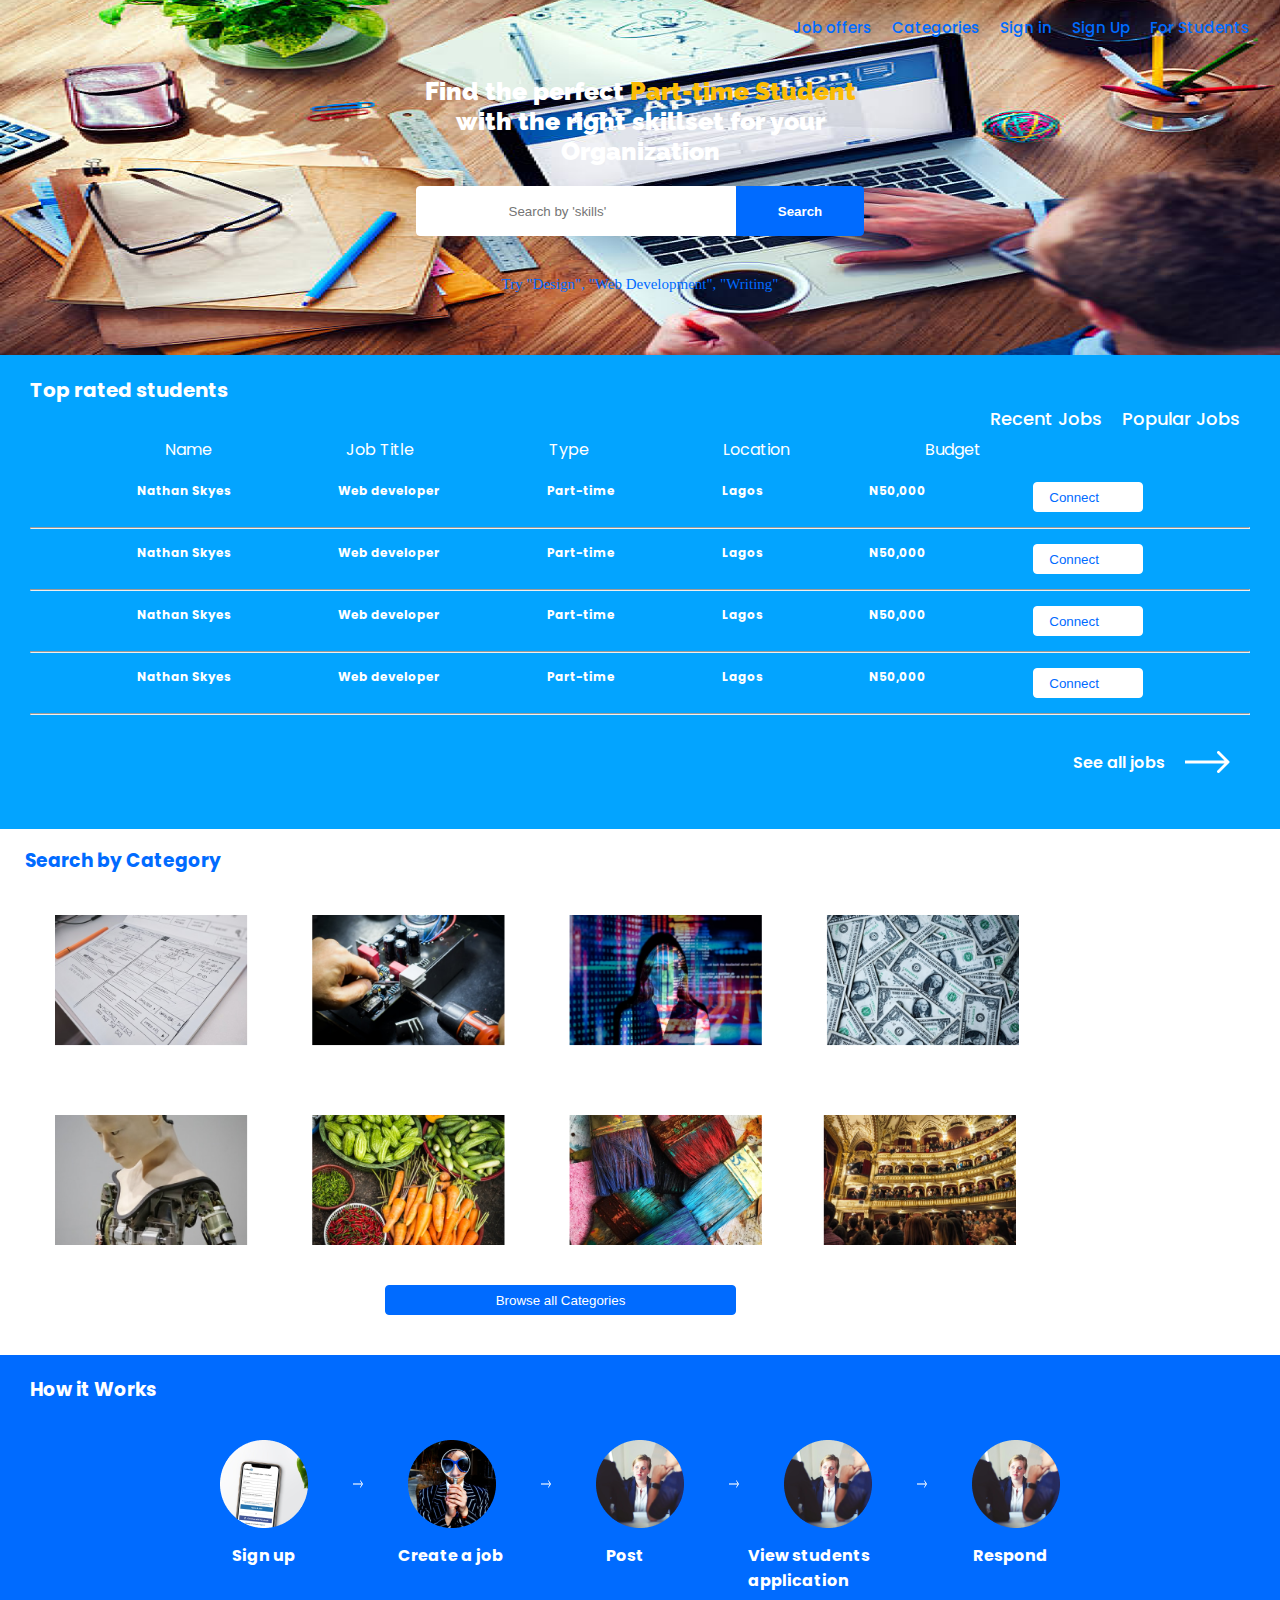
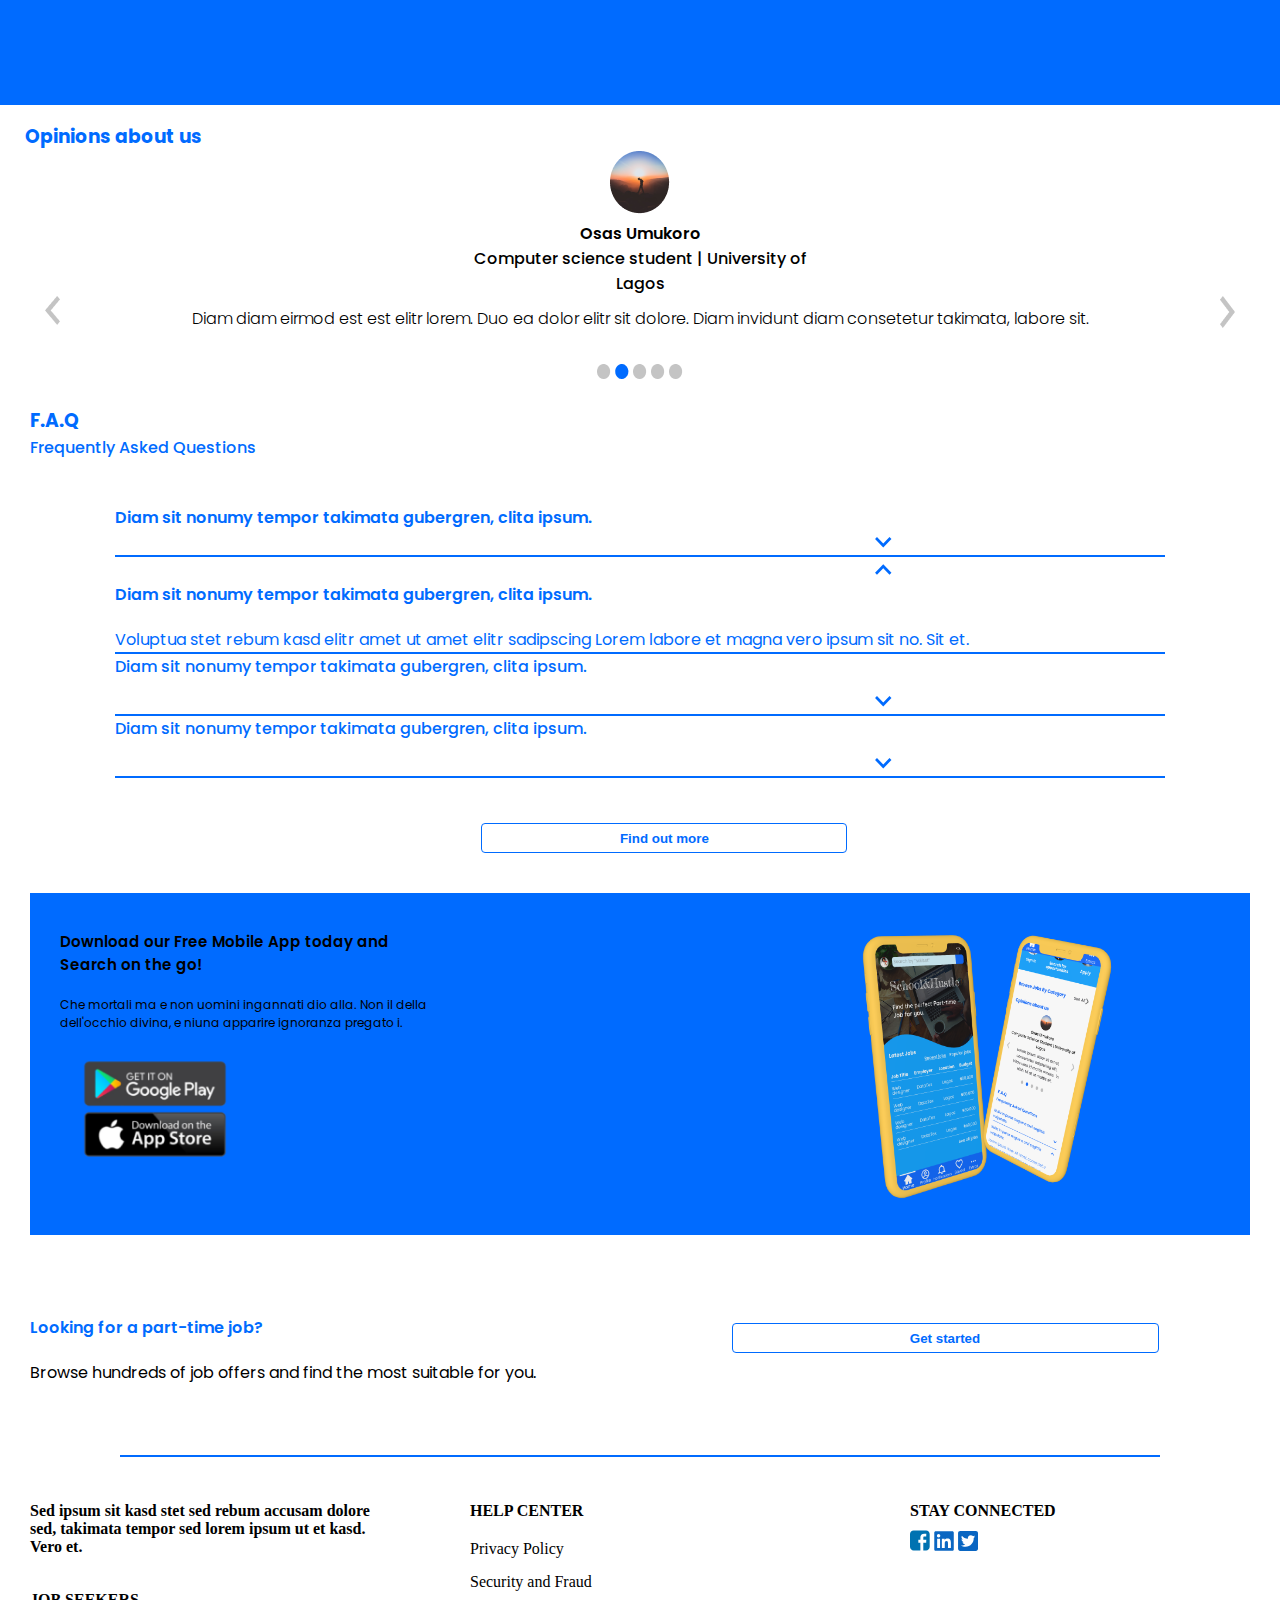
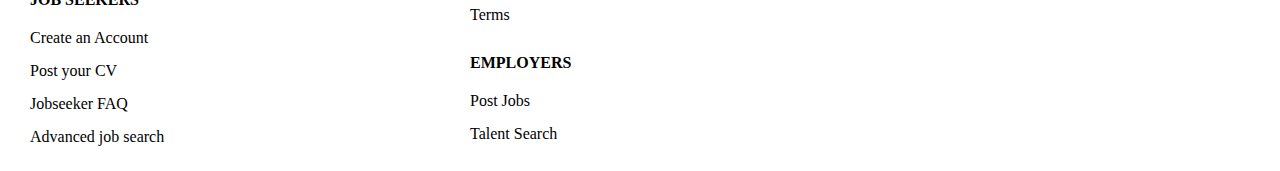
<file: Employer interface/index.html>
<!DOCTYPE html>
<html>
    <head>
        <meta charset="UTF-8">
        <meta name="viewport" content="width=device-width, initial-scale=1.0">
        <link rel="stylesheet" href="style.css">
        <link rel="preconnect" href="https://fonts.gstatic.com">
        <link rel="preconnect" href="https://fonts.gstatic.com">
<link href="https://fonts.googleapis.com/css2?family=Fredericka+the+Great&family=Poppins:ital,wght@0,500;1,400&family=Quicksand:wght@700&family=Raleway:wght@900&display=swap" rel="stylesheet">
        <title>Employer Interface</title>

    </head>
    <body>
        <header>
            <div class="head">
                <input type="search" placeholder="Search by 'skills" required class="search">
                <button class="head-button"></button>
                <p class="head-p">Try "Design", "Web Development", "Writing"</p>
            
                <h2>School&Hustle</h2>
                <h3>Find the perfect <strong>Part-time Job</strong> for you.</h3>
            </div>

            <nav>
                <a href="">Job offers</a> 
                <a href="">Categories</a>
                <a href="">Sign in</a>
                <a class="sign-up" href="">Sign Up</a>
                <a href="">For Students</a>
            </nav>
            <!--<img src="" alt="LOGO" class="logo">-->
            <div class="web-head">
                <h3 class="h3-web">Find the perfect <span>Part-time Student</span> <br>with the right skillset for your <br><span class="span-br">Organization</span></h3>
                <input type="search" placeholder="Search by 'skills'" required class="search"><button class="head-button">Search</button>
                <p class="head-p">Try "Design", "Web Development", "Writing"</p>
            </div>   

        </header>
        
        <main>
            <section class="section-job">
                <h5>Top rated students</h5>
                <div class="latest">
                    <a class="a-latest" href="">Recent Jobs</a>
                    <a class="a-latest" href="">Popular Jobs</a>
                </div> 

                <div class="title">
                    <p>Name</p>
                    <p>Job Title</p>
                    <p>Type</p>
                    <p>Location</p>
                    <p>Budget</p>
                </div>

                <div class="one">
                    <h6>Nathan Skyes</h6>
                    <h6>Web developer</h6>
                    <h6>Part-time</h6>
                    <h6>Lagos</h6>
                    <h6>N50,000</h6>
                    <button type="submit" class="latest-button">Connect</button>
                </div>
                <hr>

                <div class="two">
                    <h6>Nathan Skyes</h6>
                    <h6>Web developer</h6>
                    <h6>Part-time</h6>
                    <h6>Lagos</h6>
                    <h6>N50,000</h6>
                    <button type="submit" class="latest-button">Connect</button>
                </div>
                <hr>

                <div class="three">
                    <h6>Nathan Skyes</h6>
                    <h6>Web developer</h6>
                    <h6>Part-time</h6>
                    <h6>Lagos</h6>
                    <h6>N50,000</h6>
                    <button type="submit" class="latest-button">Connect</button>
                </div>
                <hr>

                <div class="four">
                    <h6>Nathan Skyes</h6>
                    <h6>Web developer</h6>
                    <h6>Part-time</h6>
                    <h6>Lagos</h6>
                    <h6>N50,000</h6>
                    <button type="submit" class="latest-button">Connect</button>
                </div>
                <hr>
                    
                <a href=""><p class="job-p">See all jobs<img class="click-arrow" src="Arrow.png"></p></a>
                
            </section>

            <section class="category">
                <h3 class="h3">Search by Category</h3>
                <div class="categories">
                    <img src="Group10.png" alt="group" class="group">
                </div>
                <div class="categories">
                    <div class="names">
                        <div>UI/UX design</div>
                        <div>Engineering</div>
                        <div>Web <br>Development</div>
                        <div>Finance</div>
                        <div>Artificial <br> Intelligence</div>
                        <div>Food science</div>
                        <div>Arts</div>
                        <div>Music/Theatre</div>
                    </div>
                    <button type="submit" class="button-cat">Browse all Categories</button>
                </div>
            </section>

            <section class="section-works">
                <div class="works">
                    <h3 class="h3-works">How it Works</h3>
                    <div class="img">
                        <img src="Ellipse1m.png" alt="">
                        <img class="arrow" src="Arrow.png" alt="arrow">
                        <img src="Ellipse2m.png" alt="">
                        <img class="arrow" src="Arrow.png" alt="arrow">
                        <img src="Ellipse3m.png" alt="">
                        <img class="arrow" src="Arrow.png" alt="arrow">
                        <img src="Ellipse3m.png" alt="">
                        <img class="arrow" src="Arrow.png" alt="arrow">
                        <img src="Ellipse3m.png" alt="">
                    </div>

                    <div class="caption">
                        <p>Sign up</p>
                        <p>Create a job</p>
                        <p>Post</p>
                        <p>View students <br>application</p>
                        <p>Respond</p>
                    </div>
                </div>
            </section>

            <section class="section-options">
                
                <h3 class="h3-options">Opinions about us</h3>
                <div class="slideshow-container">
                    <img src="Ellipse4m.png" alt="">
                    <div class="client">Osas Umukoro</div>
                    <div class="detail">Computer science student | University of <br>Lagos</div>
                    <img class="prev" src="prevm.png">
                    <img class="next" src="nextm.png">
                    <div class="last">Diam diam eirmod est est elitr lorem. Duo ea dolor elitr sit dolore. Diam invidunt diam consetetur takimata, labore sit.</div>
                    <img src="Ellipse5m.png"> <img src="circle2.png"> <img src="Ellipse5m.png"> <img src="Ellipse5m.png"> <img src="Ellipse5m.png">
                </div>    
            </section>
   
            
            <section class="section-faq">
                <div class="faq">
                    <h3 class="h3-faq">F.A.Q</h3>
                    <p class="p-faq">Frequently Asked Questions</p>
                    <div class="content-faq">
                        <pclass="p-faq" >Diam sit nonumy tempor takimata gubergren, clita ipsum.</p>
                        <img class="img-faq" src="down.svg">
                        <hr class="hr">

                        <img class="img-faq" src="up.svg">
                        <p class="p-faq1" >Diam sit nonumy tempor takimata gubergren, clita ipsum.</p>
                        <p class="p1-faq">Voluptua stet rebum kasd elitr amet ut amet elitr sadipscing Lorem labore et magna vero ipsum sit no. Sit et.</p>
                        <hr class="hr">

                        <p class="p-faq">Diam sit nonumy tempor takimata gubergren, clita ipsum.</p>
                        <img class="img-faq" src="down.svg">
                        <hr class="hr">

                        <p class="p-faq">Diam sit nonumy tempor takimata gubergren, clita ipsum.</p>
                        <img class="img-faq" src="down.svg">
                        <hr class="hr">
                    </div>
                    <button type="submit" class="faq-button">Find out more</button>
                </div>
            </section>
            
            <section class="section-app">
                <div class="app">
                    <h6 class="h6-app">Download our Free Mobile App today and <br>Search on the go!</h6>
                    <p class="p-app">Che mortali ma e non uomini ingannati dio alla. Non il della dell'occhio divina, e niuna apparire ignoranza pregato i.</p>
                    <img class="download" src="R1641ee441627bfda3999d67df96e186a 1.png" alt="">
                </div>
                <div class="empty"></div>
                <div class="phone-app">
                <img class="phone" src="Rectangle2.png" alt="app">
                <img class="phone" src="Rectangle.png" alt="app">
                </div>
            </section>

            <section class="section-join">
                <div class="join-grid">
                    <p class="join">Looking for a part-time job?</p>
                    <p class="join-p">Browse hundreds of job offers and find the most suitable for you.</p>
                </div>
                <div>
                    <button type="submit" class="join-button">Get started</button>
                </div>            
            </section>
            <hr class="hr-join">
        </main>

        <footer class="footer">            
            <div class="column1">
                <!--<img class="logo" src="" alt="LOGO">-->
                <p class="container1">Sed ipsum sit kasd stet sed rebum accusam dolore sed, takimata tempor sed lorem ipsum ut et kasd. Vero et.</p>
                <p class="container1">JOB SEEKERS</p>
                <a href="" class="container2">Create an Account</a>
                <a href="" class="container2">Post your CV</a>
                <a href="" class="container2">Jobseeker FAQ</a>
                <a href=""class="container2">Advanced job search</a>
            </div>
            
            <div class="column2">
                <p class="container1" >HELP CENTER</p>
                <a href="" class="container2">Privacy Policy</a>
                <a href=""class="container2">Security and Fraud</a>
                <a href="" class="container2">Terms</a>
            
                <p class="container1">EMPLOYERS</p>
                <a href="" class="container2">Post Jobs</a>
                <a href=""class="container2" >Talent Search</a>
            </div>
            <div class="column3">
                <p class="container1">STAY CONNECTED</p>
                    <img src="facebook.svg" class="icon"></a>
                    <!--<img src="" class="gmail"></a>-->
                    <img src="linkedin.svg" class="icon"></a>
                    <img src="twitter.svg" class="icon"></a>
            </div>
        </footer>
    </body>
</html>
</file>
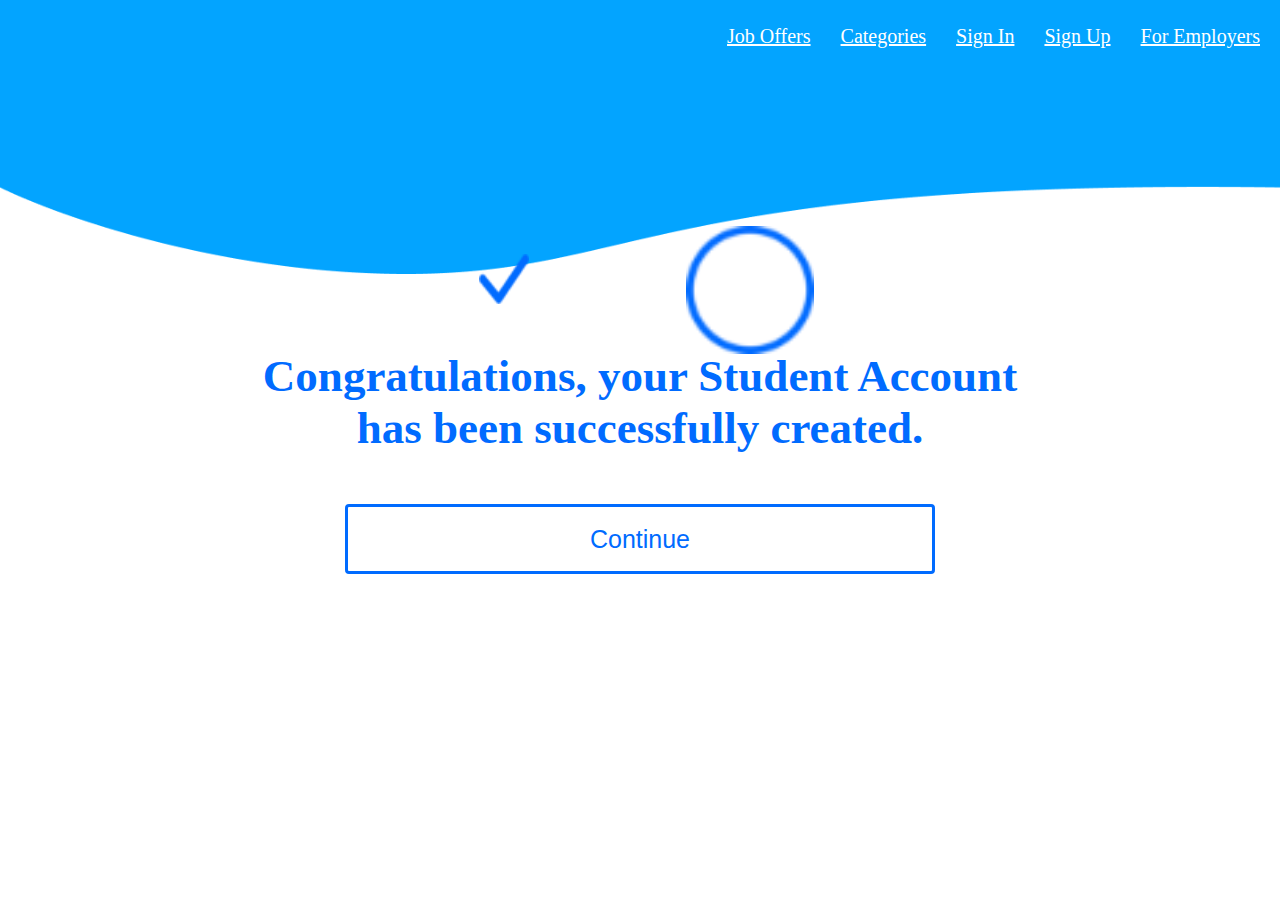
<file: Accountcreation.html>
<!DOCTYPE html>
<html>
    <head>
        <meta charset="UTF-8">
        <meta name="viewport" content="width=device-width, initial-scale=1.0">
        <link rel="stylesheet" href="accountcreation.css">
        <link rel="preconnect" href="https://fonts.gstatic.com">
        <title>Successful Account Creation</title>
    </head>
    
    <body>
        <header>
            <img src="vector2.png" alt="vector">
            <!--<img class="img" src="" alt="Logo">-->
            <nav>
                <a href="">Job Offers</a>
                <a href="">Categories</a>
                <a href="">Sign In</a>
                <a href="">Sign Up</a>
                <a href="">For Employers</a>
            </nav>

        </header>
        
        <main>
            <div class="inline-img">
                <img class="circle" src="circle.png">
                <img class="tick" src="tick32x32.png">
            </div>    
            <div class="main">    
                <h2>Congratulations, your Student Account<br>has been successfully created.</h2>
                <button type="submit">Continue</button>
            </div>

        </main>
    
    
    </body>
</html>
</file>
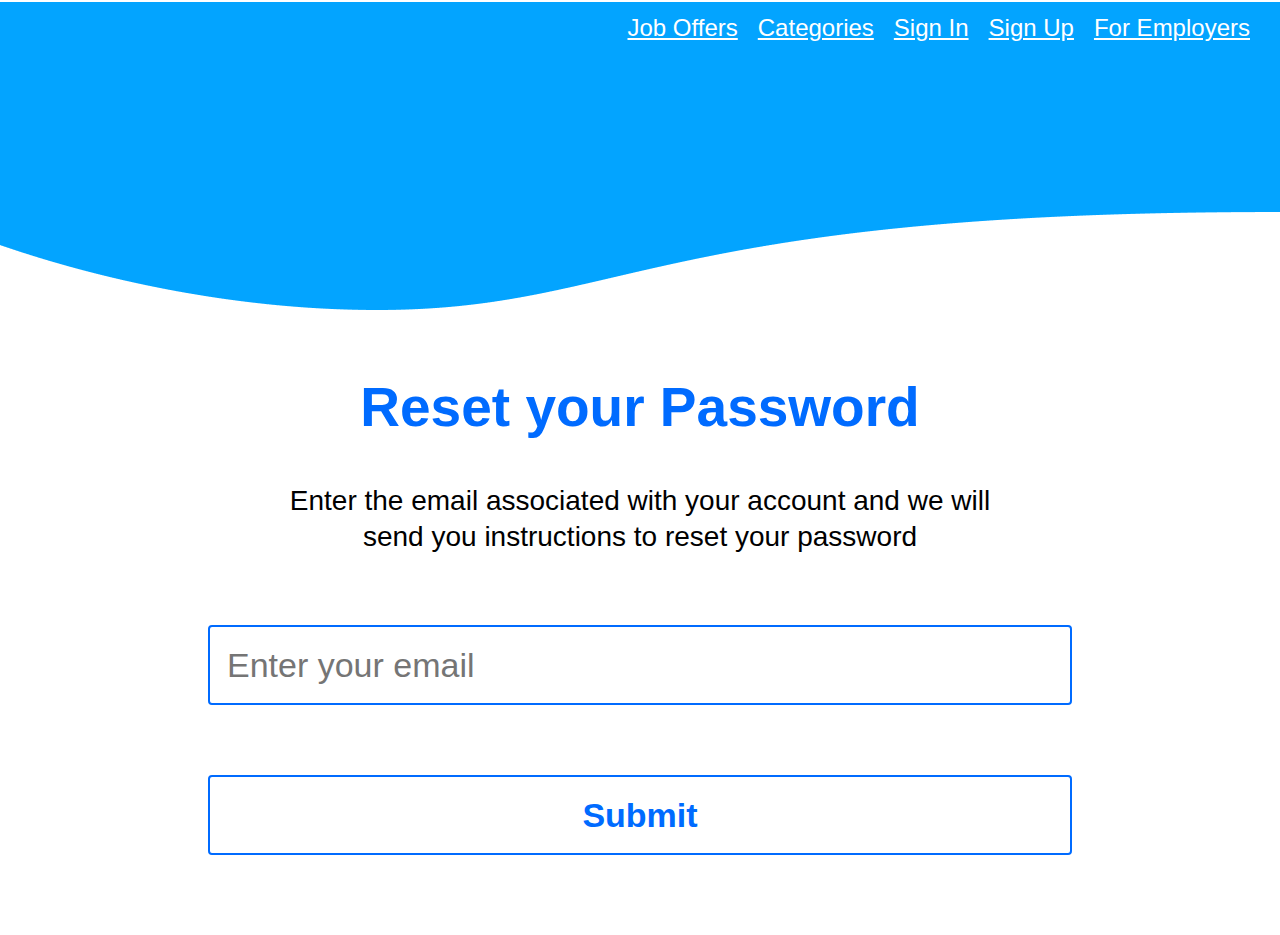
<file: forgotpassword.html>
<!DOCTYPE html>
<html>
    <head>
        <meta charset="UTF-8">
        <meta name="viewport" content="width=device-width, initial-scale=1.0">
        <link rel="stylesheet" href="forgotpassword.css">
        <link rel="preconnect" href="https://fonts.gstatic.com">
        <title>Forgot Password</title>
    </head>
    
    <body>
        <header>
            <!--<img src="" alt="Logo">-->
            <nav>
                <a href="">Job Offers</a>
                <a href="">Categories</a>
                <a href="">Sign In</a>
                <a href="">Sign Up</a>
                <a href="">For Employers</a>
            </nav>
        </header>
        
        <main>
            <div class="container">
                <h6>Reset your Password</h6>
                <p>Enter the email associated with your account and we will<br>send you instructions to reset your password</p>
                <div class="box">
                    <input type="email" placeholder="Enter your email" required class="email">
                    <button type="submit" class="button">Submit</button> 
                </div>
            </div>
        </main>
    
    
    </body>
</html>
</file>
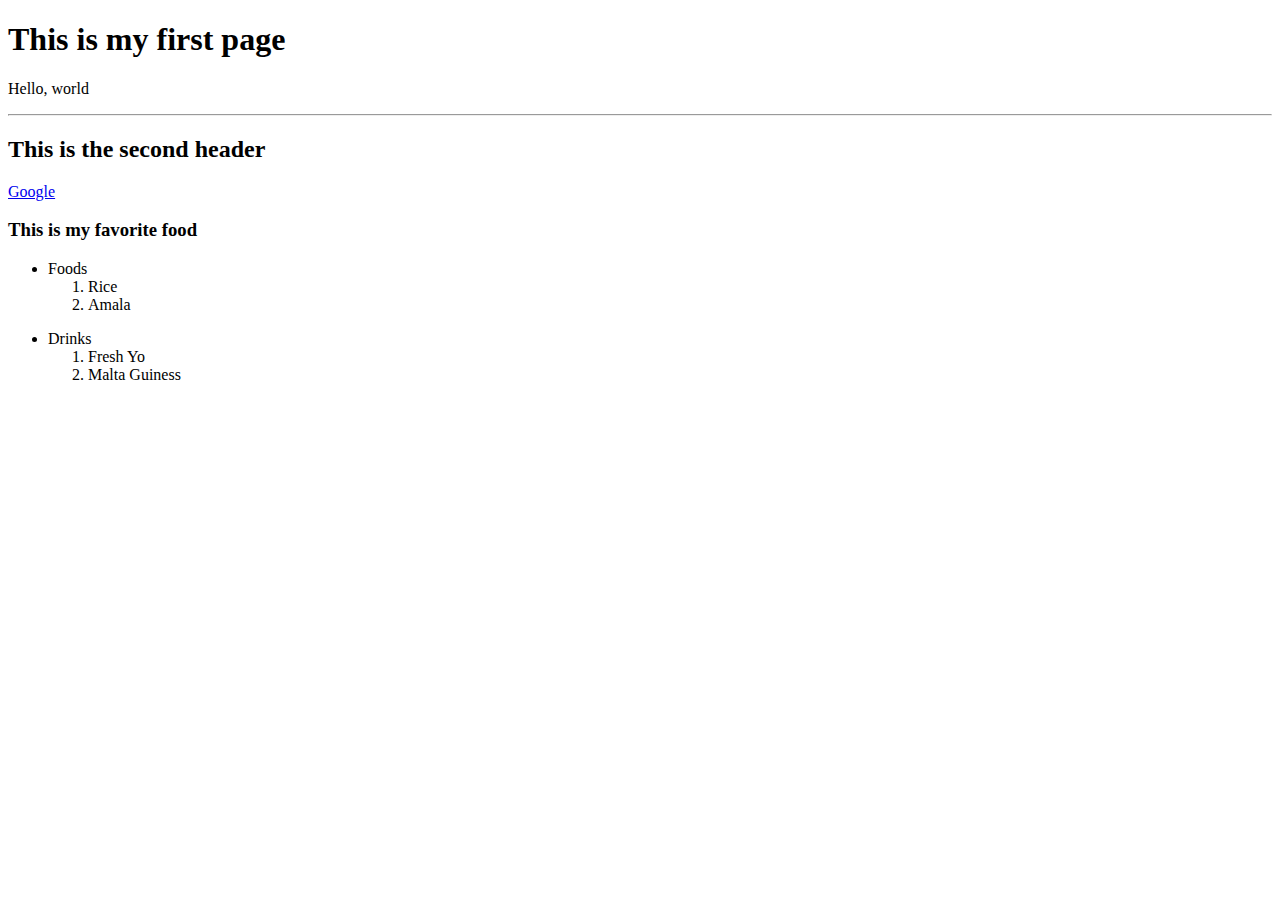
<file: Hello World.html>
<!DOCTYPE html>
<html>

<head>
    <title> Hello, World</title>
</head>

<body>
    <h1> This is my first page</h1>
    <p> Hello, world</p>
    <hr>
    <h2>This is the second header </h2>
    <a href="https://www.google.com"> Google </a>
    <h3>This is my favorite food</h3>
    <ul>
        <li>Foods
            <ol>
                <li> Rice</li>
                <li> Amala</li>
            </ol>
        </li>
    </ul>
    <ul>
        <li>Drinks</li>
        <ol>
            <li>Fresh Yo</li>
            <li> Malta Guiness</li>
        </ol>
    </ul>
    <blockquote cite="">

    </blockquote>
</body>

</html>
</file>
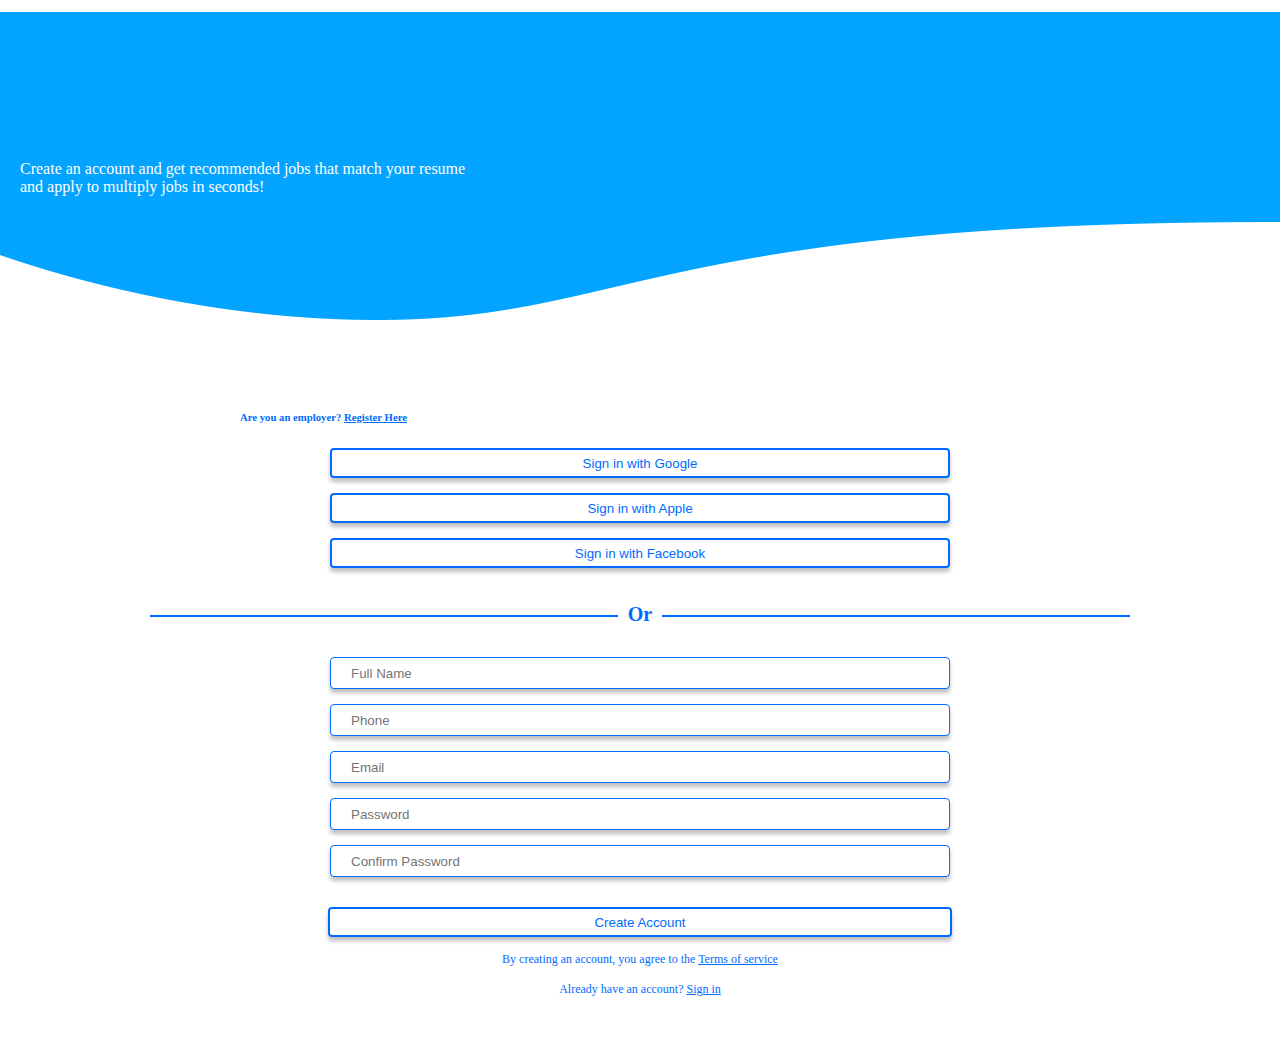
<file: studentsignup.html>
<!DOCTYPE html>
<html>

<head>
    <meta charset="UTF-8">
    <meta name="viewport" content="width=device-width, initial-scale=1.0">
    <link rel="stylesheet" href="studentsignup.css">
    <link rel="preconnect" href="https://fonts.gstatic.com">
    <title>Student Sign Up Page</title>
</head>

<body>
   <header class="header">
       <!--<img src="" alt="">-->
        <p>Create an account and get recommended jobs that match your resume </p>
        <p>and apply to multiply jobs in seconds!</p>
   </header>

    <main>
        <h6>Are you an employer? <a href="">Register Here</a></h6>
     
        <form class="main">   
            <div class="box">
                <div>
                    <button class="btn" type="submit" onclick="">Sign in with Google</button>
                </div>
       
                <div>
                    <button class="btn" type="submit" onclick="">Sign in with Apple</button>
                </div>
        
                <div>
                    <button class="btn" type="submit" onclick="">Sign in with Facebook</button>
                </div>
            </div>
        </form>
        
        <div class="or">
            <h5><span>Or</span></h5>
        </div>
   
        <form class="input-box">
            <div>
                <input type="name" placeholder="Full Name" required class="name">
            </div>
    
            <div>
                <input type="number" placeholder="Phone" required class="number">
            </div>

            <div>
                <input type="email" placeholder="Email" required class="name">
            </div>
    
            <div>
                <input type="password" placeholder="Password" required class="password">
            </div>
    
            <div>
                <input type="password" placeholder="Confirm Password" required class="password">
            </div>
        </form>

        <div class="button">    
            <button type="submit">Create Account</button>
        </div>
        
    </main>


</body>

<footer>
    <div class="container">
        <p>By creating an account, you agree to the <a href="">Terms of service</a> </p>
    </div>
    <div class="container1">
        <p>Already have an account? <a href="">Sign in</a> </p>
    </div>
</footer>

</html>
</file>
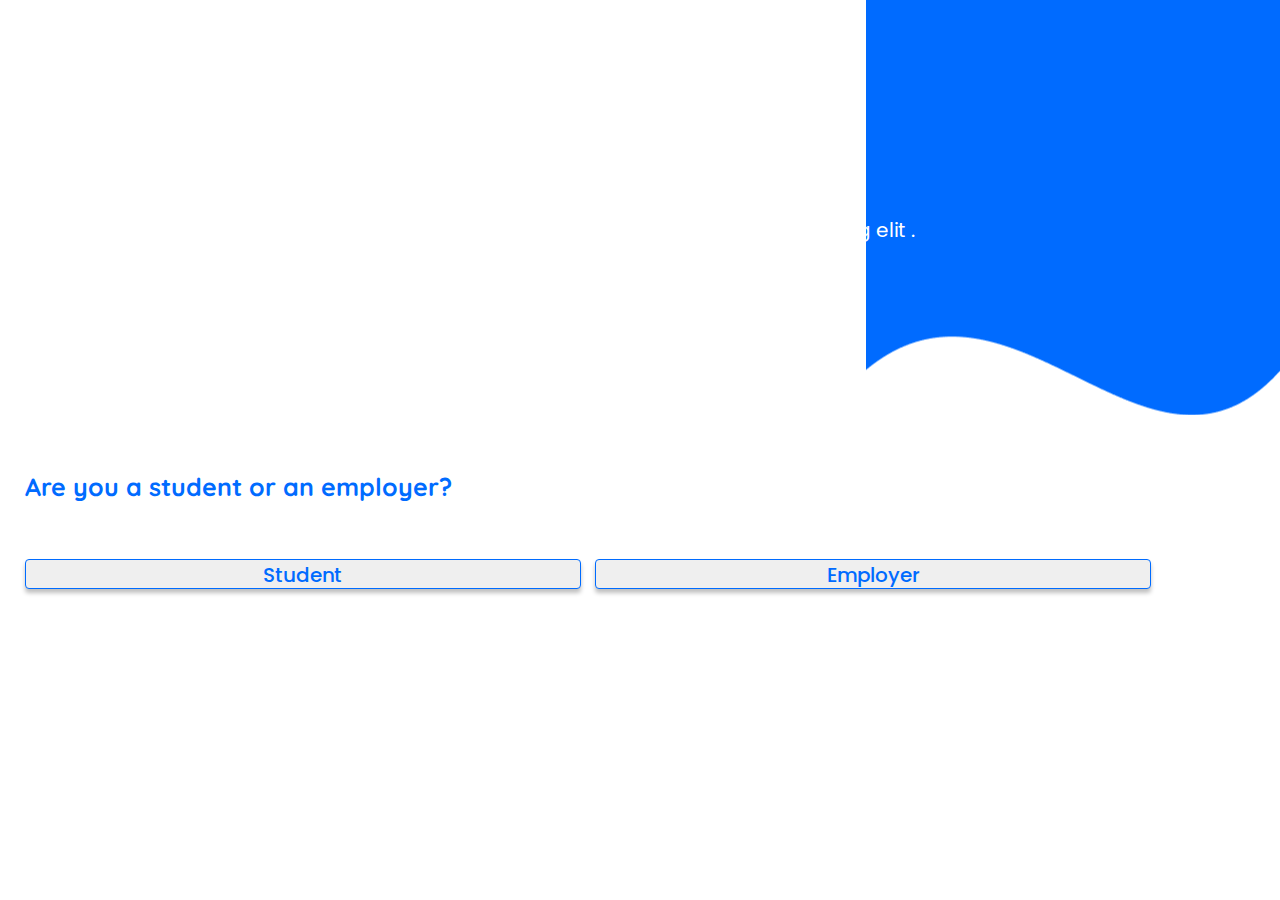
<file: welcome.html>
<!DOCTYPE html>
<html>

<head>
    <meta charset="UTF-8">
    <meta name="viewport" content="width=device-width, initial-scale=1.0">
    <link rel="stylesheet" href="welcome.css">
    <link rel="preconnect" href="https://fonts.gstatic.com">
<link href="https://fonts.googleapis.com/css2?family=Fredericka+the+Great&family=Poppins:ital,wght@0,500;1,400&family=Quicksand:wght@700&display=swap" rel="stylesheet">
    <title>Welcome Page</title>
</head>

<body>
    <header>
        <div class="header">
          <h2>Welcome to</h2>
          <h1>ScholarHustle</h1>
          <p>lorem ipsum dolor sit amet, consectetur adipiscing elit .</p>
        </div>
    </header>

    <div class="container">
      <h3>Are you a student or an employer?</h3>
        <button type="submit" class="btn1">Student</button>
        <button type="submit" class="btn2">Employer</button>
    </div>


</body>

</html>
</file>
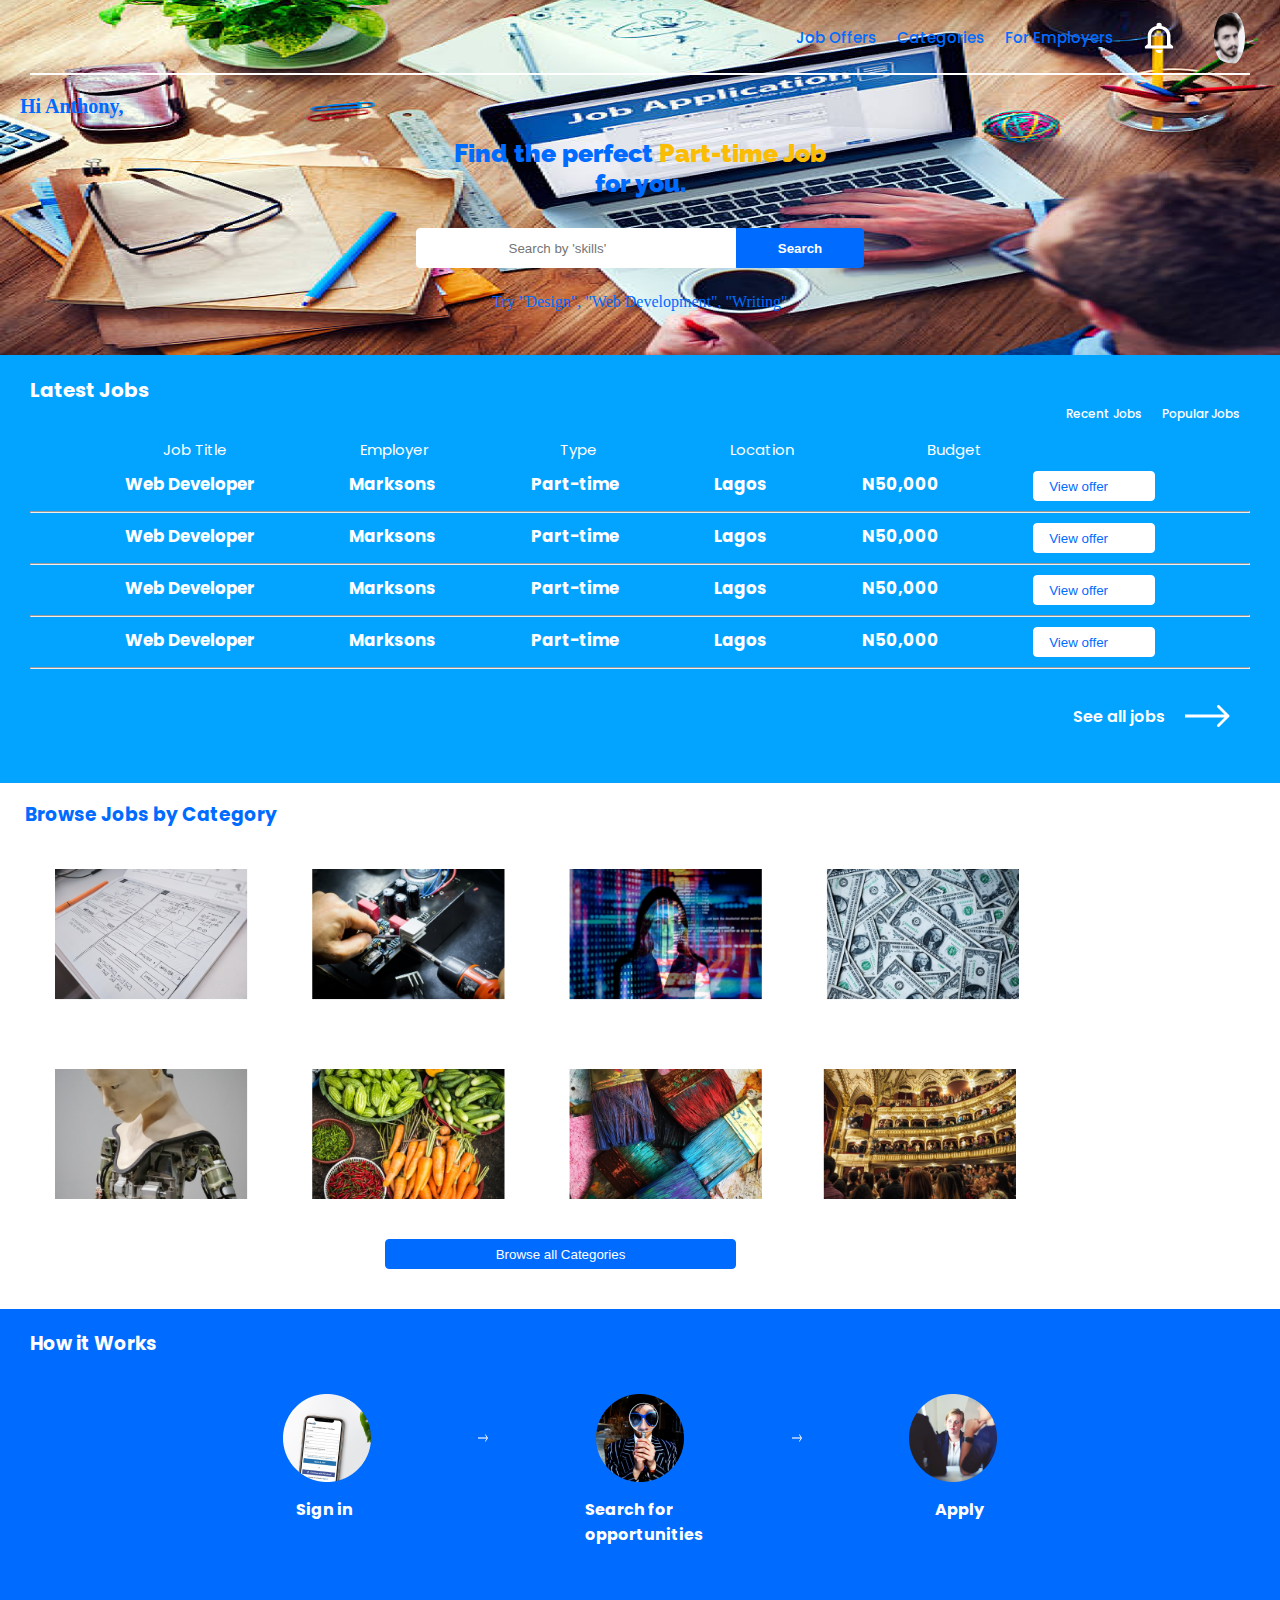
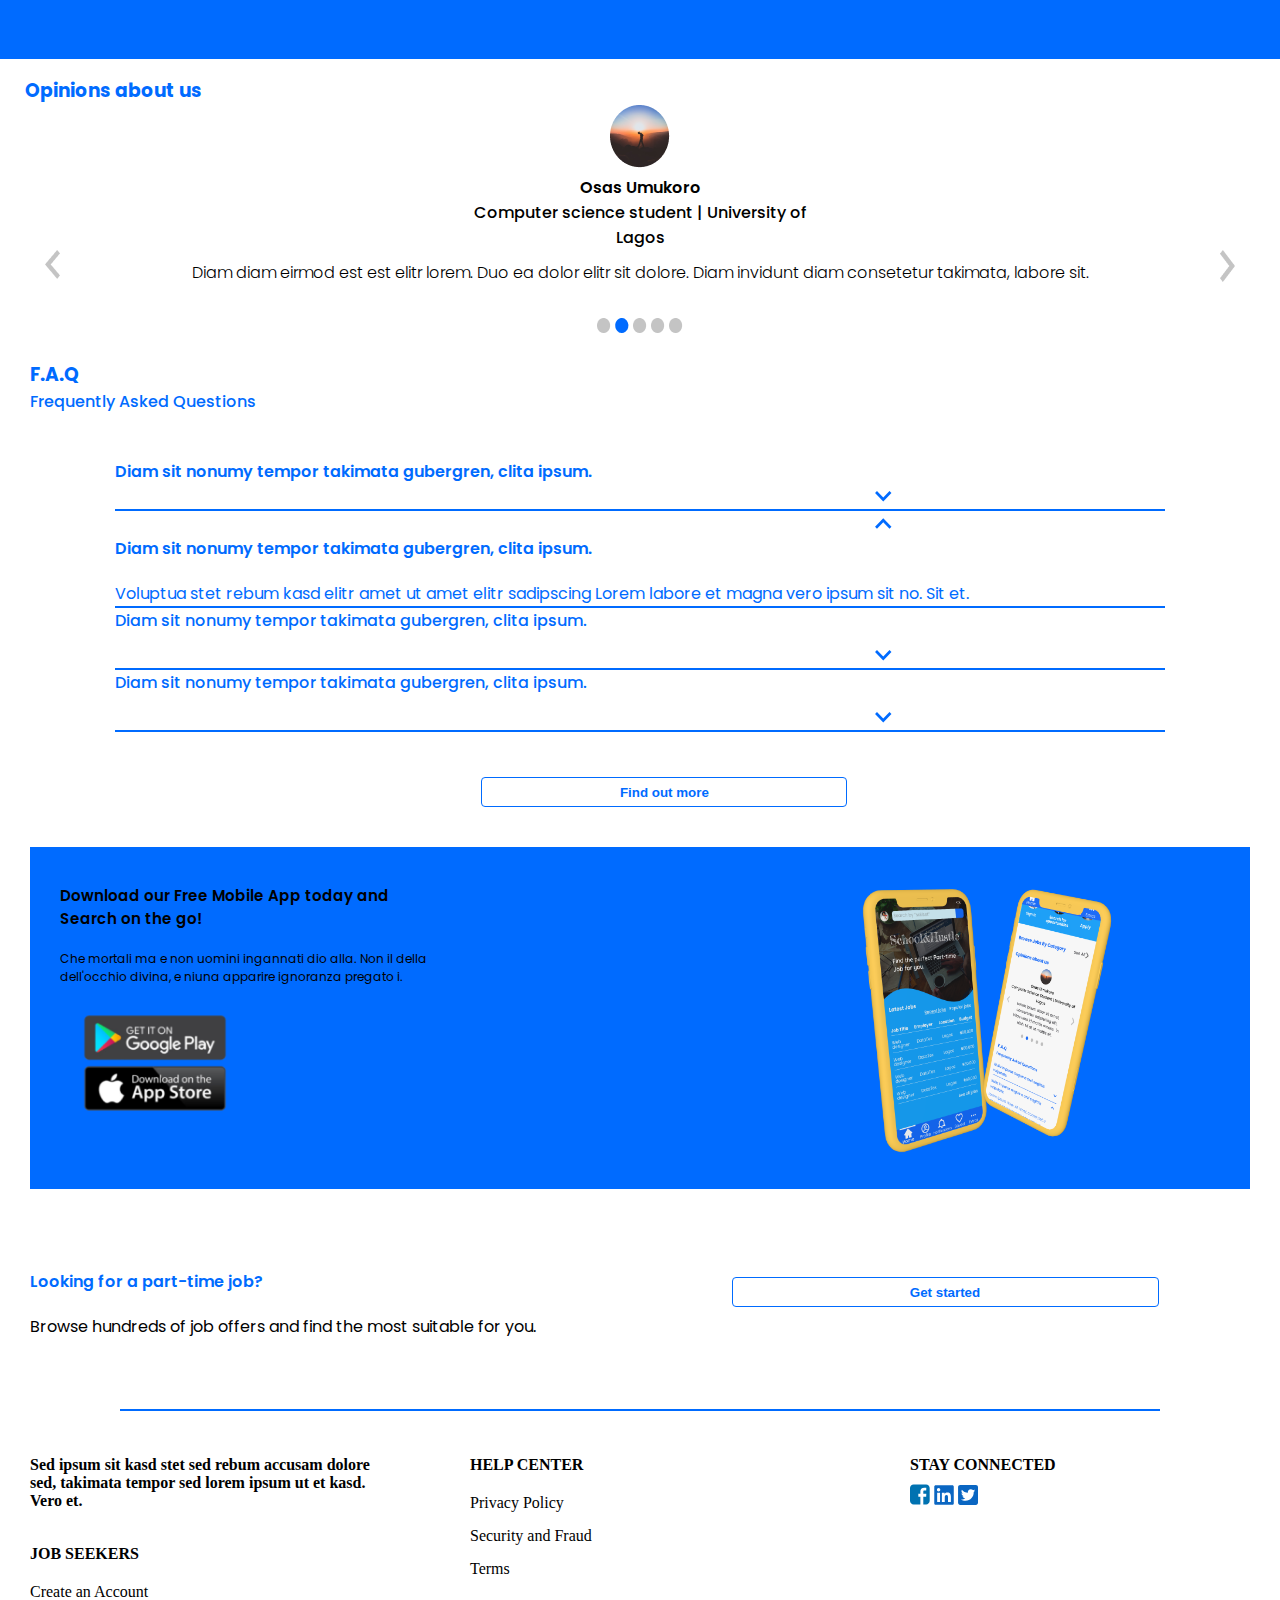
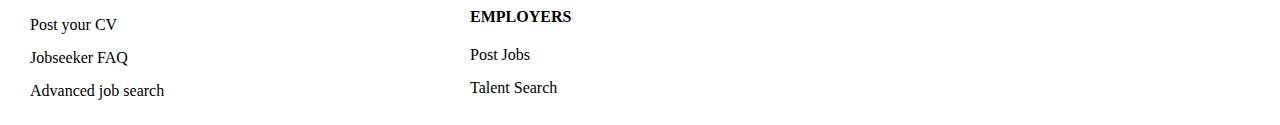
<file: Employer interface/main.html>
<!DOCTYPE html>
<html>
    <head>
        <meta charset="UTF-8">
        <meta name="viewport" content="width=device-width, initial-scale=1.0">
        <link rel="stylesheet" href="main.css">
        <link rel="preconnect" href="https://fonts.gstatic.com">
        <link rel="preconnect" href="https://fonts.gstatic.com">
<link href="https://fonts.googleapis.com/css2?family=Fredericka+the+Great&family=Poppins:ital,wght@0,500;1,400&family=Quicksand:wght@700&family=Raleway:wght@900&display=swap" rel="stylesheet">
        <title>Homepage Post sign-up</title>

    </head>
    <body>
        <header>
            <div class="head">
                <input type="search" placeholder="Search by 'skills" required class="search">
                <button class="head-button"></button>
                <p class="head-p">Try "Design", "Web Development", "Writing"</p>
            
                <h2>School&Hustle</h2>
                <h3>Find the perfect <strong>Part-time Job</strong> for you.</h3>
            </div>

            <nav>
                <a href="">Job Offers</a> 
                <a href="">Categories</a>
                <a href="">For Employers</a>
                <img src="bell.svg" alt="" class="nav-img">
                <img src="Ellipse.svg" alt="" class="nav-img">
            </nav>
            <hr class="hr-nav">
            <!--<img src="" alt="LOGO" class="logo">-->
            <div class="web-head">
                <h6 class="user">Hi Anthony,</h6>
                <h3 class="h3-web">Find the perfect <span>Part-time Job</span> <br>for you.</h3>
                <input type="search" placeholder="Search by 'skills'" required class="search"><button class="head-button">Search</button>
                <p class="head-p">Try "Design", "Web Development", "Writing"</p>
            </div>   

        </header>
        
        <main>
            <section class="section-job">
                <h5>Latest Jobs</h5>
                <div class="latest">
                    <a class="a-latest" href="">Recent Jobs</a>
                    <a class="a-latest" href="">Popular Jobs</a>
                </div> 

                <div class="title">
                    <p>Job Title</p>
                    <p>Employer</p>
                    <p>Type</p>
                    <p>Location</p>
                    <p>Budget</p>
                </div>

                <div class="one">
                    <h6>Web <br class="br-one">Developer</h6>
                    <h6>Marksons</h6>
                    <h6>Part-time</h6>
                    <h6>Lagos</h6>
                    <h6>N50,000</h6>
                    <button type="submit" class="latest-button">View offer</button>
                </div>
                <hr>
                    
                <div class="two">
                    <h6>Web <br class="br-one">Developer</h6>
                    <h6>Marksons</h6>
                    <h6>Part-time</h6>
                    <h6>Lagos</h6>
                    <h6>N50,000</h6>
                    <button type="submit" class="latest-button">View offer</button>
                </div>
                <hr>
                
                <div class="three">
                    <h6>Web <br class="br-one">Developer</h6>
                    <h6>Marksons</h6>
                    <h6>Part-time</h6>
                    <h6>Lagos</h6>
                    <h6>N50,000</h6>
                    <button type="submit" class="latest-button">View offer</button>
                </div>
                <hr>
                
                <div class="four">
                    <h6>Web <br class="br-one">Developer</h6>
                    <h6>Marksons</h6>
                    <h6>Part-time</h6>
                    <h6>Lagos</h6>
                    <h6>N50,000</h6>
                    <button type="submit" class="latest-button">View offer</button>
                </div>
                <hr>
                <a href=""><p class="job-p">See all jobs<img class="click-arrow" src="Arrow.png"></p></a>
                
            </section>

            <section class="category">
                <h3 class="h3">Browse Jobs by Category</h3>
                <div class="categories">
                    <img src="Group10.png" alt="group" class="group">
                </div>
                <div class="categories">
                    <div class="names">
                        <div>UI/UX design</div>
                        <div>Engineering</div>
                        <div>Web <br>Development</div>
                        <div>Finance</div>
                        <div>Artificial <br> Intelligence</div>
                        <div>Food science</div>
                        <div>Arts</div>
                        <div>Music/Theatre</div>
                    </div>
                    <button type="submit" class="button-cat">Browse all Categories</button>
                </div>
            </section>

            <section class="section-works">
                <div class="works">
                    <h3 class="h3-works">How it Works</h3>
                    <div class="img">
                        <img src="Ellipse1m.png" alt="">
                        <img class="arrow" src="Arrow.png" alt="arrow">
                        <img src="Ellipse2m.png" alt="">
                        <img class="arrow" src="Arrow.png" alt="arrow">
                        <img src="Ellipse3m.png" alt="">
                    </div>

                    <div class="caption">
                        <p>Sign in</p>
                        <p>Search for <br>opportunities</p>
                        <p>Apply</p>
                    </div>
                </div>
            </section>

            <section class="section-options">
                
                <h3 class="h3-options">Opinions about us</h3>
                <div class="slideshow-container">
                    <img src="Ellipse4m.png" alt="">
                    <div class="client">Osas Umukoro</div>
                    <div class="detail">Computer science student | University of <br>Lagos</div>
                    <img class="prev" src="prevm.png">
                    <img class="next" src="nextm.png">
                    <div class="last">Diam diam eirmod est est elitr lorem. Duo ea dolor elitr sit dolore. Diam invidunt diam consetetur takimata, labore sit.</div>
                    <img src="Ellipse5m.png"> <img src="circle2.png"> <img src="Ellipse5m.png"> <img src="Ellipse5m.png"> <img src="Ellipse5m.png">
                </div>    
            </section>
   
            
            <section class="section-faq">
                <div class="faq">
                    <h3 class="h3-faq">F.A.Q</h3>
                    <p class="p-faq">Frequently Asked Questions</p>
                    <div class="content-faq">
                        <pclass="p-faq" >Diam sit nonumy tempor takimata gubergren, clita ipsum.</p>
                        <img class="img-faq" src="down.svg">
                        <hr class="hr">

                        <img class="img-faq" src="up.svg">
                        <p class="p-faq1" >Diam sit nonumy tempor takimata gubergren, clita ipsum.</p>
                        <p class="p1-faq">Voluptua stet rebum kasd elitr amet ut amet elitr sadipscing Lorem labore et magna vero ipsum sit no. Sit et.</p>
                        <hr class="hr">

                        <p class="p-faq">Diam sit nonumy tempor takimata gubergren, clita ipsum.</p>
                        <img class="img-faq" src="down.svg">
                        <hr class="hr">

                        <p class="p-faq">Diam sit nonumy tempor takimata gubergren, clita ipsum.</p>
                        <img class="img-faq" src="down.svg">
                        <hr class="hr">
                    </div>
                    <button type="submit" class="faq-button">Find out more</button>
                </div>
            </section>
            
            <section class="section-app">
                <div class="app">
                    <h6 class="h6-app">Download our Free Mobile App today and <br>Search on the go!</h6>
                    <p class="p-app">Che mortali ma e non uomini ingannati dio alla. Non il della dell'occhio divina, e niuna apparire ignoranza pregato i.</p>
                    <img class="download" src="R1641ee441627bfda3999d67df96e186a 1.png" alt="">
                </div>
                <div></div>
                <div class="phone-app">
                <img class="phone" src="Rectangle2.png" alt="app">
                <img class="phone" src="Rectangle.png" alt="app">
                </div>
            </section>

            <section class="section-join">
                <div class="join-grid">
                    <p class="join">Looking for a part-time job?</p>
                    <p class="join-p">Browse hundreds of job offers and find the most suitable for you.</p>
                </div>
                <div>
                    <button type="submit" class="join-button">Get started</button>
                </div>            
            </section>
            <hr class="hr-join">
        </main>

        <footer class="footer">            
            <div class="column1">
                <!--<img class="logo" src="" alt="LOGO">-->
                <p class="container1">Sed ipsum sit kasd stet sed rebum accusam dolore sed, takimata tempor sed lorem ipsum ut et kasd. Vero et.</p>
                <p class="container1">JOB SEEKERS</p>
                <a href="" class="container2">Create an Account</a>
                <a href="" class="container2">Post your CV</a>
                <a href="" class="container2">Jobseeker FAQ</a>
                <a href=""class="container2">Advanced job search</a>
            </div>
            
            <div class="column2">
                <p class="container1" >HELP CENTER</p>
                <a href="" class="container2">Privacy Policy</a>
                <a href=""class="container2">Security and Fraud</a>
                <a href="" class="container2">Terms</a>
            
                <p class="container1">EMPLOYERS</p>
                <a href="" class="container2">Post Jobs</a>
                <a href=""class="container2" >Talent Search</a>
            </div>
            <div class="column3">
                <p class="container1">STAY CONNECTED</p>
                    <img src="facebook.svg" class="icon"></a>
                    <!--<img src="" class="gmail"></a>-->
                    <img src="linkedin.svg" class="icon"></a>
                    <img src="twitter.svg" class="icon"></a>
            </div>
        </footer>
    </body>
</html>
</file>
<file: Employer interface/style.css>
*{
    padding: 0;
    margin: 0;
    box-sizing: border-box;
}
header{
    background: url(mobileimg.png) no-repeat right center;
    background-size: 100%;
    height: 355px;
    color: #006BFF;
    background-color: #006BFF;
}
.head{
    padding: 40px 66px 0;
    text-align: center;
}
.web-head{
    display: none;
}
h2{
    margin-bottom: 40px;
    margin-top: 40px;
}
.head-p{
    display: none;
}
nav{
    display: none;
    font-family: 'Poppins', sans-serif;
    font-weight: 500;
}
main{
    font-family: 'Poppins', sans-serif;
}
.search{
    font-weight: 400;
    height: 30px;
    border-radius: 5px;
    width: 88%;
}
.head-button{
    font-weight: bold;
    width: 10%;
    height: 20px;
    background-color: #006BFF;
    border: 1px solid #006BFF;
}
h5{
    font-weight: bold;
}
.section-job{
    background-color: #006BFF;
    padding: 17px 25px 0;
    color: white;
}
.latest{
    display: flex;
    justify-content: flex-end;
}
.latest-button{
    display: none;
} 
a{
    font-weight: 500;
    padding: 10px 10px;
    color: white;
    text-decoration: none;
}
.title{
    display: flex;
    justify-content: space-evenly;
    font-weight: normal;
}
.one{
    display: flex;
    justify-content: space-evenly;
    padding: 15px 0;
    font-weight: bold;
}
.two{
    display: flex;
    justify-content: space-evenly;
    padding: 15px 0;
    font-weight: bold;
}
.three{
    display: flex;
    justify-content: space-evenly;
    padding: 15px 0;
    font-weight: bold;
}
.four{
    display: flex;
    justify-content: space-evenly;
    padding: 15px 0;
    font-weight: bold;
}
.job-p{
    text-align: right;
    padding: 10px 0;
    font-weight: 600;
}
.category{
    padding: 17px 25px 0;
}
.h3{
color: #006BFF;
margin-bottom: 20px;
font-weight: bold;
}
.categories{
    display: none;
}
.section-works{
    display: flex;
    justify-content: space-evenly;
    padding: 17px 25px 0;
    background-color: #006BFF;
    color: white;
    height: 250px;
    font-weight: bold;
}
.img{
    display: flex;
    justify-content: space-evenly;
}
.caption{
    display: flex;
    justify-content: space-around;
}
.arrow{
    width: 20px;
    padding: 40px 5px;
}
.click-arrow{
    display: none;
}
.h3-works{
    margin-bottom: 36px;
}
.section-options{
    padding: 17px 25px 0;
}
.h3-options{
    color: #006BFF;
    font-weight: bold;
}
.client{
    font-weight: 600;
}
.detail{
    font-weight: 500;
}
.slideshow-container{
    text-align: center;
}
.last{
    margin-bottom: 30px;
    margin-top: 10px;
    font-weight: 300;
}
.prev{
    position: absolute;
    left: 10px;
}
.next{
    position: absolute;
    right: 10px;
}
.section-faq{
    padding: 17px 25px 17px;
    color: #006BFF;
}
.h3-faq{
    margin-bottom: 10px;
    font-weight: bold;
}
.p-faq{
    margin-bottom: 10px;
    font-weight: 500;
}
.p-faq1{
    margin-bottom: 20px;
}
.hr{
    border: 1px solid #006BFF;
}
.img-faq{
    margin: 0 0 0 300px;
}
.content-faq{
    padding: 20px 0;
    font-weight: 600;
}
.p1-faq{
    font-weight: normal;
}
.faq-button{
    background-color: white;
    color: #006BFF;
    border-radius: 4px;
    border: 1px solid #006BFF;
    width: 70%;
    margin: 0 15%;
    font-weight: 600;
}
button{
    height: 30px;
}
.section-app{
    padding: 17px 25px;
}
.app{
    background-color: #006BFF;
    padding: 25px 25px;
}
.h6-app{
    margin-bottom: 20px;
    font-weight: 600;
}
.p-app{
    font-weight: normal;
}
.download{
    width: 35%;
    margin-top: 20px;
}
.phone{
    display: none;
}
.empty{
    display: none;
}
.section-join{
    padding: 17px 25px;
}
.join{
    padding: 10px 0 20px;
    color: #006BFF;
    font-weight: 600;
}
.join-p{
    font-weight: normal;
}
.join-button{
    background-color: white;
    color: #006BFF;
    border-radius: 4px;
    border: 1px solid #006BFF;
    width: 70%;
    margin: 18px 15%;
    font-weight: 600;
}
.hr-join{
    border: 1px solid #006BFF;
}
footer{
    padding: 17px 25px;
}
footer a{
    display: grid;
    color: black;
    margin: 5px 0 0;
}
.logo{
    margin-bottom: 15px;
}
.container1{
    padding: 25px 0 10px 0;
    font-weight: 600;
}
.container2{
    padding: 5px 0 5px 0;
    font-weight: normal;
}
.click-arrow{
    display: none;
}
.icon{
    width: 20px;
}

/*Laptop View*/
@media screen and (min-width:688px) {
    header{
        background: url(imagehome.png) no-repeat center center;
        background-size: 100% 395px;
    }
    .head{
        display: none;
    }
    .web-head{
        display: block;
        text-align: center;
    }
    nav{
        display: flex;
        justify-content: flex-end;
        padding: 0 20px;
        line-height: 36px;
        font-size: 15px;
    }
    a{
        color: #006BFF;
    }
    span{
        color: #FBBC04;
        font-family: 'Raleway', sans-serif;
    }
    .span-br{
        color: white;
    }
    .head-button{
        background-color: #006BFF;
        border: 1px solid #006BFF;
        border-radius: 0 4px 4px 0;
        height: 50px;
        color: white;
    }
    .h3-web{
        font-family: 'Poppins', sans-serif;
        font-size: 25px;
        font-weight: 900;
        color: white;
        padding: 38px 0 20px;
    }
    .search{
        height: 50px;
        width: 25%;
        text-indent: 10px;
        text-indent: 30%;
        border-radius: 4px 0 0 4px;
        border: 1px solid white;
    }
    .head-p{
        display: block;
        margin-top: 15px;
        font-size: 15px;
    }
    h5{
        font-size: 20px;
    }
    .a-latest{
        color: white;
        font-size: 13px;
        padding: 0 10px;
    }
    .latest-button{
        display: flex;
        width: 12%;
        background-color: white;
        color: #006BFF;
        border: 1px solid white;
        border-radius: 4px;
        align-items: center;
        text-indent: 15px;   
    }
    .br-one{
        display: none;
    }
    .title{
        padding: 9px 100px 0 0;
    }
    .one{
        font-size: 18px;
    }
    .two{
        font-size: 18px;
    }
    .three{
        font-size: 18px;
    }
    .four{
        font-size: 18px;
    }
    .categories{
        display: flex;
        padding: 20px 30px;
    }
    .group{
        max-width: 100%;
        height: 250px;
    }
    .names{
        display: none;
    }
    .button-cat{
        width: 30%;
        color: white;
        background-color: #006BFF;
        border: 1px solid #006BFF;
        border-radius: 4px;
        align-self: center;
        margin: 0 0 20px 230px;
    }
    .section-works{
        display: block;
        padding: 20px 30px;
        height: 350px;
    }
    .img{
        padding: 0 90px;
    }
    .caption{
        padding: 15px 90px;
    }
    .next{
        right: 45px;
    }
    .prev{
        left: 45px;
    }
    .last{
        margin: 10px 50px 30px 50px;
    }
    .section-faq{
        padding: 20px 30px;
    }
    .h3-faq{
        margin-bottom: 0;
    }
    .content-faq{
        margin: 25px 85px;
    }
    .img-faq{
        margin: 0 0 0 500px;
    }
    .faq-button{
        width: 30%;
        margin: 0 37%;
    }
    button:hover{
        background-color: #006BFF;
        color: white;
    }
    .download{
        width: 85%;
    }
    .section-app{
        display: grid;
        grid-template-columns: repeat(3, 1fr);
        column-gap: 1px;
        background-color: #006BFF;
        margin: 20px 30px;
    }
    .phone{
        display: grid;
    }
    .empty{
        display: grid;
    }
    .h6-app{
        font-size: 15px;
    }
    .p-app{
        font-size: 12px;
    }
    .phone-app{
        display: flex;
        justify-content: flex-end;
    }
    .section-join{
        display: grid;
        grid-template-columns: repeat(2, 1fr);
        margin: 70px 30px;
        padding: 0;
    }
    .hr-join{
        margin: 70px 120px 0;
    }
    .join-grid{
        display: grid;
    }
    .phone{
        width: 85%;
        padding: 0 2px 0 2px;
        margin: 0 0 0 -120px;
    }
    .app{
        padding: 20px 5px;
    }
    footer{
        display: grid;
        grid-template-columns: repeat(3, 1fr);
        column-gap: 100px;
        padding: 20px 30px;
    }

}


@media screen and (min-width:992px){
    header{
        background: url(imagehome.png) no-repeat center center;
        background-color: #006BFF;
        background-size: 100% 393px;
        color: white;
    }
    .head{
        display: none;
    }
    .web-head{
        display: block;
        text-align: center;
    }
    nav{
        display: flex;
        justify-content: flex-end;
        line-height: 36px;
    }
    a{
        color: #006BFF;
    }
    span{
        color: #FBBC04;
    }
    .head-button{
        background-color: #006BFF;
        border: 1px solid #006BFF;
        border-radius: 0 4px 4px 0;
        height: 50px;
        color: white;
    }
    .h3-web{
        font-family: 'Raleway', sans-serif;
        font-weight: 900;
        padding: 20px 0;
    }
    .search{
        height: 50px;
        width: 25%;
        text-indent: 10px;
        text-indent: 30%;
        border-radius: 4px 0 0 4px;
        border: 1px solid white;
    }
    .head-p{
        display: block;
        color: #006BFF;
        padding: 25px 0;
    }
    .section-job{
        background: url(Vectorhome.png) no-repeat center center;
        padding: 20px 30px 0;
    }
    .a-latest{
        color: white;
        font-size: 18px;
    }
    .latest-button{
        display: flex;
        width: 9%;
        background-color: white;
        color: #006BFF;
        border: 1px solid white;
        border-radius: 4px;
        align-items: center;
        text-indent: 15px;
        
    }
    .title{
        padding: 5px 135px 5px 0;
    
    }
    .br-one{
        display: none;
    }
    .job-p{
        display: flex;
        justify-content: flex-end;
        color: white;
    }
    .click-arrow{
        display: flex;
        padding: 0 20px 20px;
    }
    .categories{
        display: flex;
        padding: 20px 30px;
    }
    .group{
        max-width: 100%;
        height: 330px;
    }
    .names{
        display: none;
    }
    .button-cat{
        width: 30%;
        color: white;
        background-color: #006BFF;
        border: 1px solid #006BFF;
        border-radius: 4px;
        align-self: center;
        margin: 0 0 20px 330px;
    }
    .section-works{
        display: block;
        padding: 20px 30px;
        height: 350px;
    }
    .img{
        padding: 0 150px;
    }
    .caption{
        padding: 15px 150px;
    }
    .next{
        right: 45px;
    }
    .prev{
        left: 45px;
    }
    .section-faq{
        padding: 20px 30px;
    }
    .h3-faq{
        margin-bottom: 0;
    }
    .content-faq{
        margin: 25px 85px;
    }
    .img-faq{
        margin: 0 0 0 760px;
    }
    .faq-button{
        width: 30%;
        margin: 0 37%;
    }
    button:hover{
        background-color: #006BFF;
        color: white;
    }
    .download{
        width: 50%;
    }
    .section-app{
        display: grid;
        grid-template-columns: repeat(3, 1fr);
        column-gap: 1px;
        background-color: #006BFF;
        margin: 20px 30px;
    }
    .phone-app{
        display: flex;
        justify-content: flex-end;
        width: 350px;
    }
    .section-join{
        display: grid;
        grid-template-columns: repeat(2, 1fr);
        margin: 70px 30px;
        padding: 0;
    }
    .hr-join{
        margin: 70px 120px 0;
    }
    .join-grid{
        display: grid;
    }
    .phone{
        width: 85%;
        padding: 0 2px 0 2px;
        margin: 0 0 0 -190px;
    }
    .app{
        padding: 20px 5px;
    }
    footer{
        display: grid;
        grid-template-columns: repeat(3, 1fr);
        column-gap: 100px;
        padding: 20px 30px;
    }

}

@media screen and (min-width:1312px) {
    header{
        background-size: 100% 100%;
    }
    .user{
        font-size: 25px;
    }
    .h3-web{
        font-size: 30px;
    }
    .head-p{
        font-size: 20px;
    }
    h5{
        font-size: 25px;
    }
    .a-latest{
        font-size: 15px;
    }
    .title{
        padding-right: 220px;
        font-size: 20px;
    }
    .one{
        font-size: 30px;
    }
    .two{
        font-size: 30px;
    }
    .three{
        font-size: 30px;
    }
    .four{
        font-size: 30px;
    }
    .group{
        height: 455px;
    }
    button{
        font-size: 20px;
        height: 50px;
    }
    .button-cat{
        margin-left: 475px;
    }
    .img-faq{
        margin-left: 1160px;
    }
    .faq-button{
        height: 45px;
    }
    .join{
        font-size: 30px;
    }
    .join-p{
        font-size: 25px;
    }
    .h6-app{
        font-size: 30px;
    }
    .p-app{
        font-size: 25px;
    }
}
</file>
<file: accountcreation.css>
*{
    padding: 0;
    margin: 0;
    box-sizing: border-box;
}
img{
    max-width: 100%;
    height: auto;
    position: absolute;
}
.img{
    position: absolute;
}
nav{
    position: absolute;
    display: flex;
    justify-content: flex-end;
    width: 100%;
    margin: 5px 0;
    padding: 0 5px 0 5px;
}
a{
    color: white;
    font-size: 10px;
    padding: 5px 3px;
}
.main{
    padding: 100px 50px;
    text-align: center;
}
.circle{
    position: fixed;
    top: 128px;
    right: 134px;
    width: 20%;
}
.tick{
    position: fixed;
    top: 141px;
    left: 133px;
    width: 12%;
}
h2{
    margin-top: 120px;
    margin-bottom: 30px;
    color: #006BFF;
}
button{
    width: 100%;
    margin: 20px 0 20px;
    background-color: white;
    color: #006BFF;
    border: 3px solid #006BFF;
    border-radius: 4px;
    height: 30px;
}
button:hover{
    background-color: #006BFF;
    color: white;
}


/*Tablet View*/
@media screen and (min-width:688px) {
nav{
    justify-content: flex-end;
}    
a{
    padding: 20px 15px;
    font-size: 19px;
}
h2{
    margin-top: 200px;
}
button{
    width: 50%;
    height: 50px;
}
.circle{
    top: 200px;
    right: 342px;
    width: 10%;
}
.tick{
    top: 210px;
    left: 355px;
    width: 61px;
}
}

@media screen and (min-width:992px) {
    a{
        font-size: 20px;
    }
    .img{
        padding: 30px;
    }
    h2{
        margin-top: 250px;
        font-size: 45px;
    }
    button{
        font-size: 25px;
        height: 70px;
    }
    .circle{
        top: 226px;
        right: 466px;
    }
    .tick{
        top: 254px;
        left: 479px;
        width: 50px;
    }
}


@media screen and (min-width:1312px) {
    a{
font-size: 30px;
    }
    .img{
        padding: 50px 50px;
        font-size: 30px;
    }
    .circle{
        top: 330px;
        right: 680px;
        width: 100px;
    }
    .tick{
        top: 352px;
        left: 679px;
        width: 60px;
    }
    h2{
        margin-top: 350px;
    }
    button{
        font-size: 30px;

    }
}
</file>
<file: forgotpassword.css>
*{
    margin: 0;
    padding: 0;
    box-sizing: border-box;
}
body{
    font-family: 'Poppins', sans-serif;
}
header {
    background: url(vector1.png) no-repeat right center;
    color: white;
    padding: 35px 10px 179px 20px;
}
img{
    position: absolute;
    margin: 25px 5px 170px;
}
nav{
    display: flex;
    justify-content: space-between;
    width: 100%;
    font-size: 10px;
    margin-left: auto;
    margin-bottom: 5px;
}
a{
    color: white;
    padding: 0 5px;
}
main{
    margin: 0 30px;
    padding: 10px 3px;
}
.container{
    padding: 10px 25px;
    text-align: center;
}
h6{
    margin-bottom: 20px;
    color: #006BFF;
}
p{
    margin-bottom: 20px;
}
input{
    margin-bottom: 20px;
    width: 100%;
    border: 2px solid #006BFF;
    border-radius: 4px;
    text-indent: 15px;
    padding: 5px 2px;
}
button{
    width: 100%;
    border: 2px solid #006BFF;
    border-radius: 4px;
    padding: 5px 0;
    color: #006BFF;
    background-color: white;
}
button:hover{
    background-color: #006BFF;
    color: white;
}


/*Tablet View*/
@media screen and (min-width: 688px) {
    header{
        background: url(vector2.png) no-repeat center center;
        padding: 10px 20px 260px 0;
    }
    nav{
        font-weight: 500;
        font-size: 24px;
        line-height: 36px;
        justify-content: flex-end;
    }
    .container{
        margin: 50px 50px;
    }
    .box{
        margin: 10px 60px;
    }
    h6{
        font-size: 35px;
        font-weight: bold;
        line-height: 52px;
    }
    p{
       font-weight: normal;
       font-size: 20px;
       line-height: 36px;
       margin-bottom: 40px; 
    }
    input{
        font-weight: 500;
        font-size: 24px;
        line-height: 36px;
        margin-bottom: 40px;
    }
    button{
        font-weight: bold;
        font-size: 25px;
        line-height: 37px;
    }

}


@media screen and (min-width: 992px) {
    nav{
        justify-content: flex-end;
    }
    a{
        padding: 0 10px;
    }
    h6{
        font-size: 55px;
        margin-bottom: 50px;
    }
    p{
        font-size: 28px;
        margin-bottom: 70px;
    }
    input{
        font-size: 34px;
        height: 80px;
        margin-bottom: 70px;
    }
    button{
        font-size: 34px;
        height: 80px;
    }
    .box{
        margin: 10px 100px;
    }
}


@media screen and (min-width: 1312px) {
    header{
        background: url(vector2.png) no-repeat left center;
    }
    img{
        display: flex;
        justify-content: flex-start;
        margin: 30px 20px 170px;
    }
    nav{
        font-size: 24px;
        margin-top: 0;
    }
    a{
        padding: 0 20px;
    }
    h6{
        font-size: 35px;
        margin-bottom: 20px;
    }
    p{
        font-size: 24px;
        margin-bottom: 50px;
    }
    .box{
        margin: 0 350px;
    }
    input{
        font-size: 24px;
        margin-bottom: 50px;
        height: 50px;
    }
    button{
        font-size: 25px;
        height: 50px;
    }
}
</file>
<file: studentsignup.css>
*{
    margin: 0;
    padding: 0;
    box-sizing: border-box;
}

header {
    background: url(vector1.png) no-repeat left center;
    color: white;
    padding: 90px 20px 85px 20px;
}
main{
padding: 20px 20px;
}

h6{
    padding: 5px 20px 15px 20px;
    color: #006BFF;
}

.btn:hover{
    text-decoration: underline;
    background-color: #006BFF;
}

.box{
    display: grid;
    gap: 15px;
    padding: 15px 20px 15px 20px;
}

h5{
    width: 100%; 
    text-align: center; 
    border-bottom: 2px solid #006bff; 
    line-height: 0.1em;
    margin: 20px 0 20px;
    color: #006BFF;
    font-size: 20px;
    font-weight: 600;
}

h5 span { 
    background:#fff; 
    padding:0 10px; 
}

.input-box{
    display: grid;
    gap: 15px;
    padding: 15px 20px 15px 20px;
}

input {
    width: 100%;
    border: 0.5px solid #006BFF;
    border-radius: 4px;
    box-shadow: 0 4px 4px rgba(0, 0, 0, 0.25);
    text-indent: 5px;
    height: 20px;
}

button{
    background-color: white;
    color: #006BFF;
    border: 2px solid #006BFF;
    border-radius: 4px;
    box-shadow: 0 4px 4px rgba(0, 0, 0, 0.25);
    height: 30px;
    width: 100%;
}

button:hover{
    background-color: #006BFF;
    color: white;
}

.button{
    padding: 5px 20px 0 20px;
}

footer{
    font-size: 12px;
    font-weight: 100;
    text-align: center;
    padding: 15px 15px 15px 15px;
}

.container{
    margin-bottom: 15px;
}
.container1{
    margin-bottom: 25px;
}
a{
    color: #006BFF;
}
footer{
    color: #006BFF;
}

/* Tablet View*/

@media screen and (min-width:688px) {
    header{
        background: url(vector2.png) no-repeat center center;
        padding: 160px 0 135px 20px;
    }
    main{
        padding: 50px 80px 0;
    }
    .main{
        padding: 20px 150px;
    }
    h6{
        padding: 0 20px 0 90px;
    }
    .input-box{
        padding: 20px 150px;
    }
    input{
        padding: 15px 15px 15px 15px;
    }
    .box{
        padding: unset;
    }
    .button{
        padding: 0 150px;
    }
}

/*Laptop View*/
@media screen and (min-width: 992px) {
    main{
        padding: 80px 150px 0;
    }
    .main{
        padding: 10px 180px;
    }
    .input-box{
        padding: 20px 180px 30px;
    }
    .box{
        padding: 15px 0 15px 0;
    }
    .button{
        padding: 0 178px;
    }
}

@media screen and (min-width: 1312px) {
    header{
        padding: 140px 20px 131px 20px;
        background: url(vector2.png) no-repeat left center;
    }
    p{
        padding: 0 0 0 50px;
    }
    .main{
        padding: 10px 350px;
    }
    button{
        height: 50px;
    }
    .or{
        margin-left: 100px;
        margin-right: 100px;
    }
    .input-box{
        margin-left: 172px;
        margin-right: 165px;
    }
    .button{
        padding: 0 342px 0 351px;
    }
}
</file>
<file: welcome.css>
*{
    padding: 0;
    margin: 0;
    box-sizing: border-box;
}

header{
    background: url(welcome.png) no-repeat right center;
    padding: 45px 10px 10px 0;
    height: 415px;
    color: white;
}

h2{
    color: white;
    font-family: 'Quicksand', sans-serif;
    font-weight: 700;
    text-align: center;
    font-size: 40px;
    margin-top: 25px;
}

h1{
margin: 0 10px 10px 10px;
text-align: center;
font-family: 'Fredericka the Great', cursive;
font-weight: 400;
font-size: 45px;
}


p{
    text-align: center;
    font-family:'Poppins', sans-serif;
    font-weight: 400;
    font-size: 20px;
    padding: 0 40px 20px;
    margin-top: 40px;
}
.container{
    margin: 50px 20px 30px 25px;
}
h3{
    margin: 0 0 50px 0;
    color: #006BFF;
    font-family: 'Quicksand', sans-serif;
    font-weight: 700;
    font-size: 25px;
    line-height: 44px;
    text-align: left;
}
button{
    color: #006BFF;
    border: 1px solid #006BFF;
    border-radius: 4px;
    box-shadow: 0 4px 4px rgba(0, 0, 0, 0.25);
    height: 30px;
    width: 45%;
    font-family: 'Poppins', sans-serif;
    font-weight: 500;
    font-size: 20px;
    justify-content: space-between;
}

.btn1{
    margin-right: 10px;
}
button:hover{
    background-color: #006BFF;
    color: #FFF;
}
</file>
<file: Employer interface/main.css>
*{
    padding: 0;
    margin: 0;
    box-sizing: border-box;
}
header{
    background: url(mobileimg.png) no-repeat right center;
    background-size: 100%;
    height: 355px;
    color: #006BFF;
    background-color: #006BFF;
}
.head{
    padding: 40px 66px 0;
    text-align: center;
}
.web-head{
    display: none;
}
h2{
    margin-bottom: 40px;
    margin-top: 40px;
}
.head-p{
    display: none;
}
nav{
    display: none;
    font-family: 'Poppins', sans-serif;
    font-weight: 500;
}
main{
    font-family: 'Poppins', sans-serif;
}
.search{
    font-weight: 400;
    height: 30px;
    border-radius: 5px;
    width: 88%;
}
.head-button{
    font-weight: bold;
    width: 10%;
    height: 20px;
    background-color: #006BFF;
    border: 1px solid #006BFF;
}
h5{
    font-weight: bold;
}
.section-job{
    background-color: #006BFF;
    padding: 17px 25px 0;
    color: white;
}
.latest{
    display: flex;
    justify-content: flex-end;
}
.latest-button{
    display: none;
} 
a{
    font-weight: 500;
    padding: 10px 10px;
    color: white;
    text-decoration: none;
}
.title{
    display: flex;
    justify-content: space-evenly;
    font-weight: normal;
}
.one{
    display: flex;
    justify-content: space-evenly;
    padding: 15px 0;
    font-weight: bold;
}
.two{
    display: flex;
    justify-content: space-evenly;
    padding: 15px 0;
    font-weight: bold;
}
.three{
    display: flex;
    justify-content: space-evenly;
    padding: 15px 0;
    font-weight: bold;
}
.four{
    display: flex;
    justify-content: space-evenly;
    padding: 15px 0;
    font-weight: bold;
}
.job-p{
    text-align: right;
    padding: 10px 0;
    font-weight: 600;
}
.category{
    padding: 17px 25px 0;
}
.h3{
color: #006BFF;
margin-bottom: 20px;
font-weight: bold;
}
.categories{
    display: none;
}
.section-works{
    display: flex;
    justify-content: space-evenly;
    padding: 17px 25px 0;
    background-color: #006BFF;
    color: white;
    height: 250px;
    font-weight: bold;
}
.img{
    display: flex;
    justify-content: space-evenly;
}
.caption{
    display: flex;
    justify-content: space-around;
}
.arrow{
    width: 20px;
    padding: 40px 5px;
}
.click-arrow{
    display: none;
}
.h3-works{
    margin-bottom: 36px;
}
.section-options{
    padding: 17px 25px 0;
}
.h3-options{
    color: #006BFF;
    font-weight: bold;
}
.client{
    font-weight: 600;
}
.detail{
    font-weight: 500;
}
.slideshow-container{
    text-align: center;
}
.last{
    margin-bottom: 30px;
    margin-top: 10px;
    font-weight: 300;
}
.prev{
    position: absolute;
    left: 10px;
}
.next{
    position: absolute;
    right: 10px;
}
.section-faq{
    padding: 17px 25px 17px;
    color: #006BFF;
}
.h3-faq{
    margin-bottom: 10px;
    font-weight: bold;
}
.p-faq{
    margin-bottom: 10px;
    font-weight: 500;
}
.p-faq1{
    margin-bottom: 20px;
}
.hr{
    border: 1px solid #006BFF;
}
.img-faq{
    margin: 0 0 0 300px;
}
.content-faq{
    padding: 20px 0;
    font-weight: 600;
}
.p1-faq{
    font-weight: normal;
}
.faq-button{
    background-color: white;
    color: #006BFF;
    border-radius: 4px;
    border: 1px solid #006BFF;
    width: 70%;
    margin: 0 15%;
    font-weight: 600;
}
button{
    height: 30px;
}
.section-app{
    padding: 17px 25px;
}
.app{
    background-color: #006BFF;
    padding: 25px 25px;
}
.h6-app{
    margin-bottom: 20px;
    font-weight: 600;
}
.p-app{
    font-weight: normal;
}
.download{
    width: 35%;
    margin-top: 20px;
}
.phone{
    display: none;
}
.empty{
    display: none;
}
.section-join{
    padding: 17px 25px;
}
.join{
    padding: 10px 0 20px;
    color: #006BFF;
    font-weight: 600;
}
.join-p{
    font-weight: normal;
}
.join-button{
    background-color: white;
    color: #006BFF;
    border-radius: 4px;
    border: 1px solid #006BFF;
    width: 70%;
    margin: 18px 15%;
    font-weight: 600;
}
.hr-join{
    border: 1px solid #006BFF;
}
footer{
    padding: 17px 25px;
}
footer a{
    display: grid;
    color: black;
    margin: 5px 0 0;
}
.logo{
    margin-bottom: 15px;
}
.container1{
    padding: 25px 0 10px 0;
    font-weight: 600;
}
.container2{
    padding: 5px 0 5px 0;
    font-weight: normal;
}
.click-arrow{
    display: none;
}
.icon{
    width: 20px;
}

/*Laptop View*/
@media screen and (min-width:688px) {
    header{
        background: url(imagehome.png) no-repeat center center;
        background-size: 100% 100%;
    }
    .head{
        display: none;
    }
    .web-head{
        display: block;
        text-align: center;
    }
    nav{
        display: flex;
        justify-content: space-evenly;
        padding: 10px 15px 0 240px;
        font-size: 15px;
    }
    nav-img{
        margin: 0 20px;

    }
    img.nav-img{
        width: 5%;
        border-radius: 50%;
    }
    .hr-nav{
        margin: 7px 30px;
        border: 1px solid #ffffff;
    }
    .user{
        text-align: left;
        font-size: 14px;
        font-weight: 600;
        margin: 20px 20px;
    }
    a{
        color: #006BFF;
    }
    span{
        color: #FBBC04;
    }
    .head-button{
        background-color: #006BFF;
        border: 1px solid #006BFF;
        border-radius: 0 4px 4px 0;
        height: 40px;
        color: white;
    }
    .nav-button{
        background-color: #FBBC04;
        border: 1px solid #FBBC04;
        border-radius: 4px;
        margin-top: 10px;
    }
    .sign-up{
        color: black;
    }
    .h3-web{
        font-family: 'Raleway', sans-serif;
        font-size: 20px;
        font-weight: 900;
        padding: 10px 0 20px;
    }
    .search{
        height: 40px;
        width: 25%;
        text-indent: 10px;
        text-indent: 30%;
        border-radius: 4px 0 0 4px;
        border: 1px solid white;
        margin-top: 30px;
    }
    h5{
        font-size: 15px;
    }
    .a-latest{
        color: white;
        padding: 0 10px;
    }
    .latest-button{
        display: flex;
        width: 13%;
        background-color: white;
        color: #006BFF;
        border: 1px solid white;
        border-radius: 4px;
        align-items: center;
        text-indent: 15px;   
    }
    .br-one{
        display: none;
    }
    .title{
        padding: 5px 100px 0 0;
    }
    .one{
        padding: 10px 0;
        font-size: 18px;
    }
    .two{
        padding: 10px 0;
        font-size: 18px;
    }
    .three{
        padding: 10px 0;
        font-size: 18px;
    }
    .four{
        padding: 10px 0;
        font-size: 18px;
    }
    .categories{
        display: flex;
        padding: 20px 30px;
    }
    .group{
        max-width: 100%;
        height: 250px;
    }
    .names{
        display: none;
    }
    .button-cat{
        width: 30%;
        color: white;
        background-color: #006BFF;
        border: 1px solid #006BFF;
        border-radius: 4px;
        align-self: center;
        margin: 0 0 20px 230px;
    }
    .section-works{
        display: block;
        padding: 20px 30px;
        height: 350px;
    }
    .img{
        padding: 0 90px;
    }
    .caption{
        padding: 15px 90px;
    }
    .next{
        right: 45px;
    }
    .prev{
        left: 45px;
    }
    .last{
        margin: 10px 50px 30px 50px;
    }
    .section-faq{
        padding: 20px 30px;
    }
    .h3-faq{
        margin-bottom: 0;
    }
    .content-faq{
        margin: 25px 85px;
    }
    .img-faq{
        margin: 0 0 0 500px;
    }
    .faq-button{
        width: 30%;
        margin: 0 37%;
    }
    button:hover{
        background-color: #006BFF;
        color: white;
    }
    .download{
        width: 85%;
    }
    .section-app{
        display: grid;
        grid-template-columns: repeat(3, 1fr);
        column-gap: 1px;
        background-color: #006BFF;
        margin: 20px 30px;
    }
    .phone{
        display: grid;
    }
    .empty{
        display: grid;
    }
    .h6-app{
        font-size: 15px;
    }
    .p-app{
        font-size: 12px;
    }
    .phone-app{
        display: flex;
        justify-content: flex-end;
    }
    .section-join{
        display: grid;
        grid-template-columns: repeat(2, 1fr);
        margin: 70px 30px;
        padding: 0;
    }
    .hr-join{
        margin: 70px 120px 0;
    }
    .join-grid{
        display: grid;
    }
    .phone{
        width: 85%;
        padding: 0 2px 0 2px;
        margin: 0 0 0 -120px;
    }
    .app{
        padding: 20px 5px;
    }
    footer{
        display: grid;
        grid-template-columns: repeat(3, 1fr);
        column-gap: 100px;
        padding: 20px 30px;
    }

}


@media screen and (min-width:992px){
    header{
        background: url(imagehome.png) no-repeat center center;
        background-color: #006BFF;
        background-size: 100% 393px;
    }
    .head{
        display: none;
    }
    .web-head{
        display: block;
        text-align: center;
    }
    nav{
        display: flex;
        justify-content: flex-end;
        line-height: 36px;
    }
    .nav-img{
        margin: 0 20px;
    }
    img.nav-img{
        width: 3%;
    }
    .user{
        font-size: 20px;
    }
    a{
        color: #006BFF;
    }
    span{
        color: #FBBC04;
    }
    .head-button{
        background-color: #006BFF;
        border: 1px solid #006BFF;
        border-radius: 0 4px 4px 0;
        color: white;
    }
    .nav-button{
        background-color: #FBBC04;
        border: 1px solid #FBBC04;
        border-radius: 4px;
    }
    .sign-up{
        color: black;
    }
    .h3-web{
        font-family: 'Raleway', sans-serif;
        font-weight: 900;
        font-size: 25px;
        padding: 0;
    }
    .search{
        width: 25%;
        text-indent: 10px;
        text-indent: 30%;
        border-radius: 4px 0 0 4px;
        border: 1px solid white;
        margin-top: 30px;
    }
    .head-p{
        display: block;
        color: #006BFF;
        padding: 25px 0;
    }
    .section-job{
        background: url(Vectorhome.png) no-repeat center center;
        padding: 20px 30px 0;
    }
    h5{
        font-size: 20px;
    }
    .a-latest{
        color: white;
        font-size: 12px;
    }
    .latest-button{
        display: flex;
        width: 10%;
        background-color: white;
        color: #006BFF;
        border: 1px solid white;
        border-radius: 4px;
        align-items: center;
        text-indent: 15px;
        
    }
    .title{
        padding: 15px 135px 0 0;
        font-size: 15px;   
    }
    .one{
        font-size: 25px;
    }
    .two{
        font-size: 25px;
    }
    .three{
        font-size: 25px;
    }
    .four{
        font-size: 25px;
    }
    .br-one{
        display: none;
    }
    .job-p{
        display: flex;
        justify-content: flex-end;
        color: white;
    }
    .click-arrow{
        display: flex;
        padding: 0 20px 20px;
    }
    .categories{
        display: flex;
        padding: 20px 30px;
    }
    .group{
        max-width: 100%;
        height: 330px;
    }
    .names{
        display: none;
    }
    .button-cat{
        width: 30%;
        color: white;
        background-color: #006BFF;
        border: 1px solid #006BFF;
        border-radius: 4px;
        align-self: center;
        margin: 0 0 20px 330px;
    }
    .section-works{
        display: block;
        padding: 20px 30px;
        height: 350px;
    }
    .img{
        padding: 0 150px;
    }
    .caption{
        padding: 15px 150px;
    }
    .next{
        right: 45px;
    }
    .prev{
        left: 45px;
    }
    .section-faq{
        padding: 20px 30px;
    }
    .h3-faq{
        margin-bottom: 0;
    }
    .content-faq{
        margin: 25px 85px;
    }
    .img-faq{
        margin: 0 0 0 760px;
    }
    .faq-button{
        width: 30%;
        margin: 0 37%;
    }
    button:hover{
        background-color: #006BFF;
        color: white;
    }
    .download{
        width: 50%;
    }
    .section-app{
        display: grid;
        grid-template-columns: repeat(3, 1fr);
        column-gap: 1px;
        background-color: #006BFF;
        margin: 20px 30px;
    }
    .phone-app{
        display: flex;
        justify-content: flex-end;
        width: 350px;
    }
    .section-join{
        display: grid;
        grid-template-columns: repeat(2, 1fr);
        margin: 70px 30px;
        padding: 0;
    }
    .hr-join{
        margin: 70px 120px 0;
    }
    .join-grid{
        display: grid;
    }
    .phone{
        width: 85%;
        padding: 0 2px 0 2px;
        margin: 0 0 0 -190px;
    }
    .app{
        padding: 20px 5px;
    }
    footer{
        display: grid;
        grid-template-columns: repeat(3, 1fr);
        column-gap: 100px;
        padding: 20px 30px;
    }

}

@media screen and (min-width:1312px) {
    header{
        background-size: 100% 150%;
    }
    .user{
        font-size: 25px;
    }
    .h3-web{
        font-size: 30px;
    }
    .head-p{
        font-size: 20px;
    }
    h5{
        font-size: 25px;
    }
    .a-latest{
        font-size: 15px;
    }
    .title{
        padding-right: 220px;
        font-size: 20px;
    }
    .one{
        font-size: 30px;
    }
    .two{
        font-size: 30px;
    }
    .three{
        font-size: 30px;
    }
    .four{
        font-size: 30px;
    }
    .group{
        height: 455px;
    }
    button{
        font-size: 20px;
        height: 50px;
    }
    .button-cat{
        margin-left: 475px;
    }
    .img-faq{
        margin-left: 1160px;
    }
    .faq-button{
        height: 45px;
    }
    .join{
        font-size: 30px;
    }
    .join-p{
        font-size: 25px;
    }
    .h6-app{
        font-size: 30px;
    }
    .p-app{
        font-size: 25px;
    }
}
</file>
